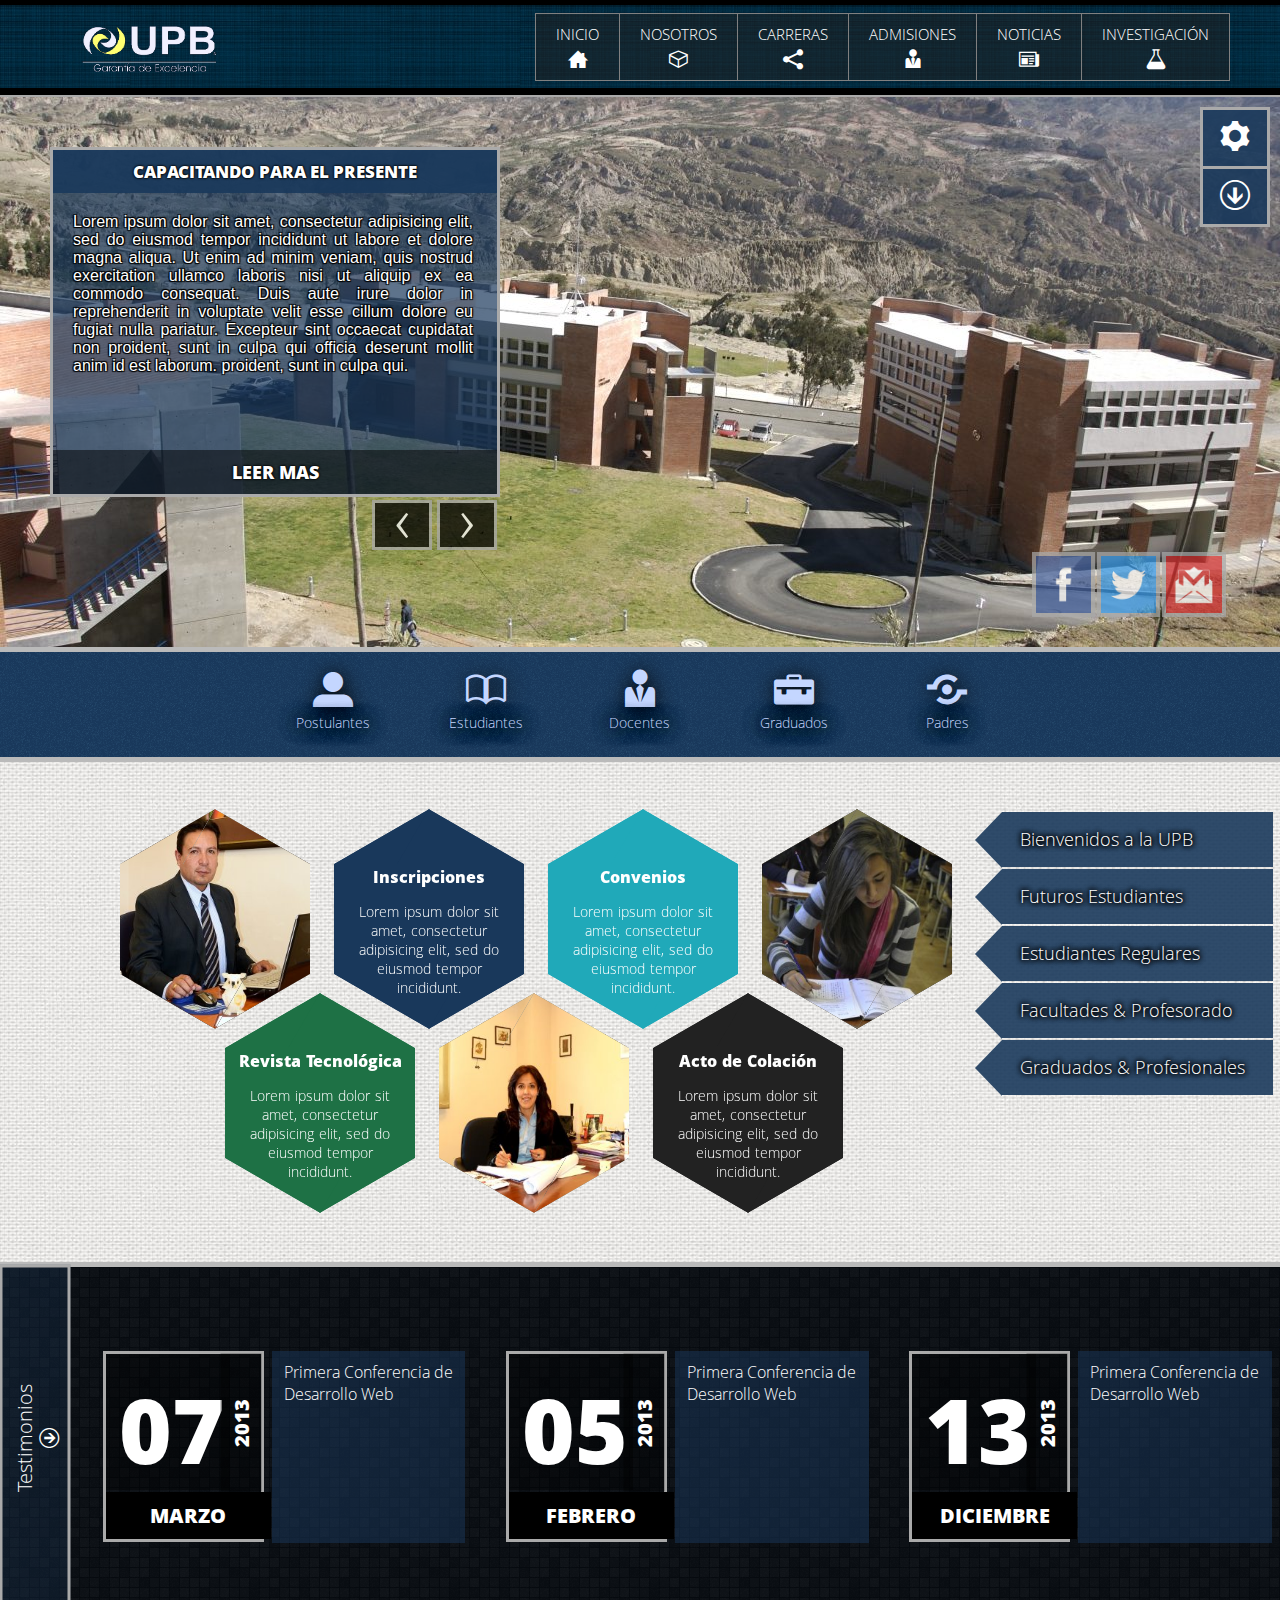
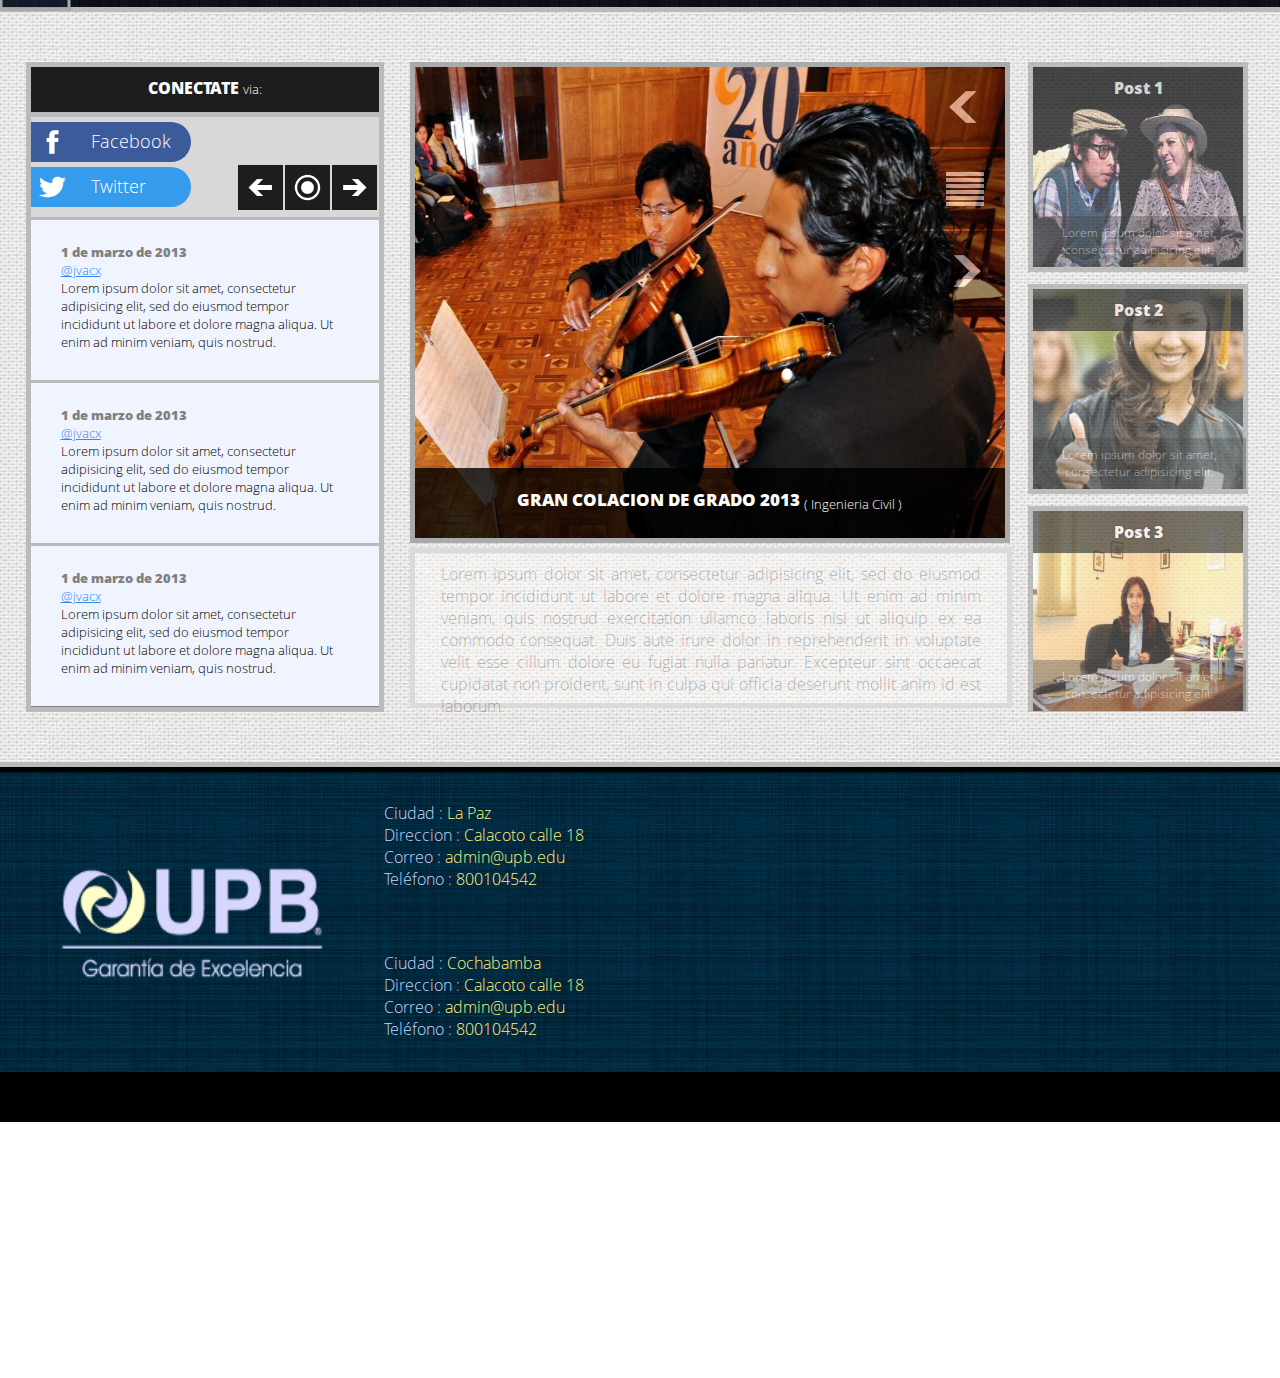
<file: index.html>
<!DOCTYPE html>
<html xmlns="http://www.w3.org/1999/html" lang="es">
<head>
    <meta charset="utf-8">
    <!-- <meta name="viewport" content="target-densitydpi=device-dpi, width=device-width, initial-scale=1.0, maximum-scale=1"> -->
    <meta name="description" content="UPB Web SITE">
    <meta name="author" content="Victor Aguilar">
    <meta name="keywords" content="Universidad, Bolivia, Educación, UPB">
    <title>UPB</title>
    <link rel="stylesheet" type="text/css" href="css/normalize.css">
    <link rel="stylesheet" type="text/css" href="css/fonts.css">
    <link rel="stylesheet" type="text/css" href="css/layout.css">
    <link rel="stylesheet" type="text/css" href="css/style.css">

    
</head>

<body>
    <header>
        <div id="menu">
            <div id="logo">
                <span>Universidad Privada de Bolivia</span>
            </div>
            <nav>
                <ul>
                    <li>
                        <span>Investigación</span>
                        <i class="icon-lab"></i>
                    </li>
                    <li>
                        <span>Noticias</span>
                        <i class="icon-newspaper"></i>
                    </li>
                    <li>
                        <span>Admisiones</span>
                        <i class="icon-user-3"></i>
                    </li>
                    <li>
                        <span>Carreras</span>
                        <i class="icon-share-2"></i>
                    </li>
                    <li>
                        <span>Nosotros</span>
                        <i class="icon-cube-2"></i>
                    </li>
                    <li>
                        <span>Inicio</span>
                        <i class="icon-home"></i><i></i>
                    </li>
                </ul>
            </nav>
        </div>
        <div id="faculty">
            <div class="main">
                <div class="section">
                    <span class="title">GENERAL</span>
                    <ul>
                        <li><i class="icon-bookmark"></i>Campus</li>
                        <li><i class="icon-calendar"></i>Calendario</li>
                        <li><i class="icon-calculate"></i>Carreras</li>
                        <li><i class="icon-screen"></i>Webinars</li>
                        <li><i class="icon-box"></i>WebCasts</li>

                    </ul>
                </div>
                <div class="section">
                    <span class="title">ESTUDIANTES</span>
                    <ul>
                        <li><i class="icon-drawer-2"></i>Biblioteca</li>
                        <li><i class="icon-loop"></i>Tour</li>
                        <li><i class="icon-droplet"></i>Sala de Armas</li>
                        <li><i class="icon-user"></i>Centros de Estudiantes</li>
                        <li><i class="icon-grid"></i>Matriculación</li>
                    </ul>
                </div>
                <div class="section">
                    <span class="title">FACULTADES</span>
                    <ul>
                        <li><i class="icon-key"></i>Autoservicio</li>
                        <li><i class="icon-share-3"></i>Etica y lineamientos</li>
                        <li><i class="icon-mail-2"></i>Correo UPB</li>
                        <li><i class="icon-address-book"></i>Directorio telefónico</li>
                        <li><i class="icon-wrench"></i>Soporte Técnico</li>
                    </ul>
                </div>
                <div class="section">
                    <span class="title">TECNOLOGIA</span>
                    <ul>
                        <li><i class="icon-monitor"></i>UPB Virtual</li>
                        <li><i class="icon-switch"></i>Intranet</li>
                        <li><i class="icon-mail"></i>Webmail</li>
                        <li><i class="icon-play"></i>Streaming</li>
                        <li><i class="icon-finder"></i>Tutoria Virtual</li>
                    </ul>
                </div>
            </div>
        </div>
        <div id="slider" class="carousel">
            <div class="slides">
                <div class="slide" id="slide1">
                    <div class="description">
                        <span>CAPACITANDO PARA EL PRESENTE</span>
                        <p>Lorem ipsum dolor sit amet, consectetur adipisicing elit, sed do eiusmod
                        tempor incididunt ut labore et dolore magna aliqua. Ut enim ad minim veniam,
                        quis nostrud exercitation ullamco laboris nisi ut aliquip ex ea commodo
                        consequat. Duis aute irure dolor in reprehenderit in voluptate velit esse
                        cillum dolore eu fugiat nulla pariatur. Excepteur sint occaecat cupidatat non
                        proident, sunt in culpa qui officia deserunt mollit anim id est laborum. proident, sunt in culpa qui.</p>
                        <a href="#">LEER MAS</a>
                    </div>
                    <img src="images/a1.jpg"/>
                </div>
                <div class="slide" id="slide2">
                    <div class="description">
                        <span>INICIO DE GESTIÓN</span>
                        <p>Lorem ipsum dolor sit amet, consectetur adipisicing elit, sed do eiusmod
                        tempor incididunt ut labore et dolore magna aliqua. Ut enim ad minim veniam,
                        quis nostrud exercitation ullamco laboris nisi ut aliquip ex ea commodo
                        consequat. Duis aute irure dolor in reprehenderit in voluptate velit esse
                        cillum dolore eu fugiat nulla pariatur. Excepteur sint occaecat cupidatat non
                        proident, sunt in culpa qui officia deserunt mollit anim id est laborum. proident, sunt in culpa qui.</p>
                        <a href="#">LEER MAS</a>
                    </div>
                    <img src="images/a2.jpg"/>
                </div>
                <div class="slide" id="slide3">
                    <div class="description">
                        <span>LICENCIATURA EN 4 AÑOS</span>
                        <p>Lorem ipsum dolor sit amet, consectetur adipisicing elit, sed do eiusmod
                        tempor incididunt ut labore et dolore magna aliqua. Ut enim ad minim veniam,
                        quis nostrud exercitation ullamco laboris nisi ut aliquip ex ea commodo
                        consequat. Duis aute irure dolor in reprehenderit in voluptate velit esse
                        cillum dolore eu fugiat nulla pariatur. Excepteur sint occaecat cupidatat non
                        proident, sunt in culpa qui officia deserunt mollit anim id est laborum. proident, sunt in culpa qui.</p>
                        <a href="#">LEER MAS</a>
                    </div>
                    <img src="images/a3.jpg"/>
                </div>
                <div class="slide" id="slide4">
                    <div class="description">
                        <span>ENSEÑANZA PERSONALIZADA</span>
                        <p>Lorem ipsum dolor sit amet, consectetur adipisicing elit, sed do eiusmod
                        tempor incididunt ut labore et dolore magna aliqua. Ut enim ad minim veniam,
                        quis nostrud exercitation ullamco laboris nisi ut aliquip ex ea commodo
                        consequat. Duis aute irure dolor in reprehenderit in voluptate velit esse
                        cillum dolore eu fugiat nulla pariatur. Excepteur sint occaecat cupidatat non
                        proident, sunt in culpa qui officia deserunt mollit anim id est laborum. proident, sunt in culpa qui.</p>
                        <a href="#">LEER MAS</a>
                    </div>
                    <img src="images/a4.jpg"/>
                </div>
                <div class="slide" id="slide5">
                    <div class="description">
                        <span>ENSEÑANZA PERSONALIZADA</span>
                        <p>Lorem ipsum dolor sit amet, consectetur adipisicing elit, sed do eiusmod
                        tempor incididunt ut labore et dolore magna aliqua. Ut enim ad minim veniam,
                        quis nostrud exercitation ullamco laboris nisi ut aliquip ex ea commodo
                        consequat. Duis aute irure dolor in reprehenderit in voluptate velit esse
                        cillum dolore eu fugiat nulla pariatur. Excepteur sint occaecat cupidatat non
                        proident, sunt in culpa qui officia deserunt mollit anim id est laborum. proident, sunt in culpa qui.</p>
                        <a href="#">LEER MAS</a>
                    </div>
                    <img src="images/a5.jpg"/>
                </div>
                <div class="slide" id="slide6">
                    <div class="description">
                        <span>INNOVADORES EN TECNOLOGÍA</span>
                        <p>Lorem ipsum dolor sit amet, consectetur adipisicing elit, sed do eiusmod
                        tempor incididunt ut labore et dolore magna aliqua. Ut enim ad minim veniam,
                        quis nostrud exercitation ullamco laboris nisi ut aliquip ex ea commodo
                        consequat. Duis aute irure dolor in reprehenderit in voluptate velit esse
                        cillum dolore eu fugiat nulla pariatur. Excepteur sint occaecat cupidatat non
                        proident, sunt in culpa qui officia deserunt mollit anim id est laborum. proident, sunt in culpa qui.</p>
                        <a href="#">LEER MAS</a>
                    </div>
                    <img src="images/a6.jpg"/>
                </div>
                <div class="slide" id="slide7">
                    <div class="description">
                        <span> LAA VANGUARDIA EN EDUCACIÓN</span>
                        <p>Lorem ipsum dolor sit amet, consectetur adipisicing elit, sed do eiusmod
                        tempor incididunt ut labore et dolore magna aliqua. Ut enim ad minim veniam,
                        quis nostrud exercitation ullamco laboris nisi ut aliquip ex ea commodo
                        consequat. Duis aute irure dolor in reprehenderit in voluptate velit esse
                        cillum dolore eu fugiat nulla pariatur. Excepteur sint occaecat cupidatat non
                        proident, sunt in culpa qui officia deserunt mollit anim id est laborum. proident, sunt in culpa qui.</p>
                        <a href="#">LEER MAS</a>
                    </div>
                    <img src="images/a7.jpg"/>
                </div>               
            </div>
            <span class="control left">‹</span>
            <span class="control right">›</span>
            <div id="panel_control">
                <i class="icon-cog"></i>
                <i class="icon-arrow-down-3" id="desp"></i>
            </div>
            <div id="zocial">
                <img src="images/face.png" />
                <img src="images/twitter.png" />
                <img src="images/gmail.png" />
            </div>
        </div>  
    </header>
    <section>
        <div id="staff">
            <div class="main">
                <div class="feed">
                    <i class="icon-user"></i>
                    <span class="title">Postulantes</span>
                    <p></p>
                </div>
                <div class="feed">
                    <i class="icon-book"></i>
                    <span class="title">Estudiantes</span>
                    <p></p>
                </div>
                <div class="feed">
                    <i class="icon-user-3"></i>
                    <span class="title">Docentes</span>
                    <p></p>
                </div>
                <div class="feed">
                    <i class="icon-briefcase-2"></i>
                    <span class="title">Graduados</span>
                    <p></p>
                </div>
                <div class="feed">
                    <i class="icon-share-3"></i>
                    <span class="title">Padres</span>
                    <p></p>
                </div>
            </div>
        </div>
        <div id="feedback">
            <div id="publications">
                <div id="grid">
                    <div class="hex" id="hex7">
                        <a href="#" style="" title="Hexagono" class="bg-1">
                            <div class="hex-1"></div>
                            <div class="hex-2"></div>
                        </a>
                    </div>
                     <div class="hex" id="hex5">
                        <a href="#" style="" title="Hexagono" class="bg-dark-blue">
                            <div class="hex-1"></div>
                            <div class="hex-2"></div>
                            <span>Inscripciones</span>
                            <p>Lorem ipsum dolor sit amet, consectetur adipisicing elit, sed do eiusmod
                            tempor incididunt.</p>
                        </a>
                    </div>
                     <div class="hex" id="hex3">
                        <a href="#" style="" title="Hexagono" class="bg-light-blue">
                            <div class="hex-1"></div>
                            <div class="hex-2"></div>
                            <span>Convenios</span>
                            <p>Lorem ipsum dolor sit amet, consectetur adipisicing elit, sed do eiusmod
                            tempor incididunt.</p>
                        </a>
                    </div>
                    <div class="hex" id="hex1">
                        <a href="#" style="" title="Hexagono" class="bg-2">
                            <div class="hex-1"></div>
                            <div class="hex-2"></div>
                        </a>
                    </div>
                    <div class="hex inf" id="hex6">
                        <a href="#" style="" title="Hexagono" class="bg-dark-green">
                            <div class="hex-1"></div>
                            <div class="hex-2"></div>
                            <span>Revista Tecnológica</span>
                            <p>Lorem ipsum dolor sit amet, consectetur adipisicing elit, sed do eiusmod
                            tempor incididunt.</p>
                        </a>
                    </div>
                    <div class="hex" id="hex4">
                        <a href="#" style="" title="Hexagono"  class="bg-3">
                            <div class="hex-1"></div>
                            <div class="hex-2"></div>
                        </a>
                    </div>
                    <div class="hex" id="hex2">
                        <a href="#" style="" title="Hexagono" class="bg-darken">
                            <div class="hex-1"></div>
                            <div class="hex-2"></div>
                            <span>Acto de Colación</span>
                            <p>Lorem ipsum dolor sit amet, consectetur adipisicing elit, sed do eiusmod
                            tempor incididunt.</p>
                        </a>
                    </div>
                </div>
            </div>
            <div id="navigation">
                <ul>
                    <li><span class="left_arrow"></span><i>Bienvenidos a la UPB</i></li>
                    <li><span class="left_arrow"></span><i>Futuros Estudiantes</i></li>
                    <li><span class="left_arrow"></span><i>Estudiantes Regulares</i></li>
                    <li><span class="left_arrow"></span><i>Facultades & Profesorado</i></li>
                    <li><span class="left_arrow"></span><i>Graduados & Profesionales</i></li>
                </ul>
            </div>
        </div>
        <div id="calendar">
            <span class="title" id="open_grad">Testimonios <i class="icon-arrow-down-3"></i></span>
            <div id="ei_menu" class="ei_menu">
                <ul>
                    <li>
                        <a href="#" class="pos1">
                            <span class="ei_preview"></span>
                            <span class="ei_image"></span>
                        </a>
                        <div class="ei_descr">
                            <h2>Gary</h2>
                            <h3>Arquitectura</h3>
                            <p>
                            Lorem ipsum dolor sit amet, consectetur adipisicing elit, sed do eiusmod
                            tempor incididunt ut labore et dolore magna aliqua. Ut enim ad minim veniam,
                            quis nostrud exercitation ullamco laboris nisi ut aliquip ex ea commodo
                            consequat. Duis aute irure dolor in reprehenderit in voluptate velit esse
                            cillum dolore eu fugiat nulla pariatur. Excepteur sint occaecat cupidatat non
                            proident, sunt in culpa qui officia deserunt mollit anim id est laborum.
                            </p>                              
                        </div>
                    </li>
                    <li>
                        <a href="#" class="pos2">
                            <span class="ei_preview"></span>
                            <span class="ei_image"></span>
                        </a>
                        <div class="ei_descr">
                            <h2>Ana</h2>
                            <h3>Administracion de Empresas</h3>
                           <p>
                            Lorem ipsum dolor sit amet, consectetur adipisicing elit, sed do eiusmod
                            tempor incididunt ut labore et dolore magna aliqua. Ut enim ad minim veniam,
                            quis nostrud exercitation ullamco laboris nisi ut aliquip ex ea commodo
                            consequat. Duis aute irure dolor in reprehenderit in voluptate velit esse
                            cillum dolore eu fugiat nulla pariatur. Excepteur sint occaecat cupidatat non
                            proident, sunt in culpa qui officia deserunt mollit anim id est laborum.
                            </p>                              
                        </div>

                    </li>
                    <li>
                        <a href="#" class="pos3">
                            <span class="ei_preview"></span>
                            <span class="ei_image"></span>
                        </a>
                        <div class="ei_descr">
                            <h2>Andres</h2>
                            <h3>Comunicación</h3>
                           <p>
                            Lorem ipsum dolor sit amet, consectetur adipisicing elit, sed do eiusmod
                            tempor incididunt ut labore et dolore magna aliqua. Ut enim ad minim veniam,
                            quis nostrud exercitation ullamco laboris nisi ut aliquip ex ea commodo
                            consequat. Duis aute irure dolor in reprehenderit in voluptate velit esse
                            cillum dolore eu fugiat nulla pariatur. Excepteur sint occaecat cupidatat non
                            proident, sunt in culpa qui officia deserunt mollit anim id est laborum.
                            </p>
                        </div>
                    </li>
                    <li>
                        <a href="#" class="pos4">
                            <span class="ei_preview"></span>
                            <span class="ei_image"></span>
                        </a>
                        <div class="ei_descr">
                            <h2>Rene y Maria</h2>
                            <h3>Ingenieria en Sistemas</h3>
                            <p>
                            Lorem ipsum dolor sit amet, consectetur adipisicing elit, sed do eiusmod
                            tempor incididunt ut labore et dolore magna aliqua. Ut enim ad minim veniam,
                            quis nostrud exercitation ullamco laboris nisi ut aliquip ex ea commodo
                            consequat. Duis aute irure dolor in reprehenderit in voluptate velit esse
                            cillum dolore eu fugiat nulla pariatur. Excepteur sint occaecat cupidatat non
                            proident, sunt in culpa qui officia deserunt mollit anim id est laborum.
                            </p>
                        </div>
                    </li>
                    <li>
                        <a href="#" class="pos5">
                            <span class="ei_preview"></span>
                            <span class="ei_image"></span>
                        </a>
                        <div class="ei_descr">
                            <h2>Marco Antonio</h2>
                            <h3>Economía</h3>
                            <p>
                            Lorem ipsum dolor sit amet, consectetur adipisicing elit, sed do eiusmod
                            tempor incididunt ut labore et dolore magna aliqua. Ut enim ad minim veniam,
                            quis nostrud exercitation ullamco laboris nisi ut aliquip ex ea commodo
                            consequat. Duis aute irure dolor in reprehenderit in voluptate velit esse
                            cillum dolore eu fugiat nulla pariatur. Excepteur sint occaecat cupidatat non
                            proident, sunt in culpa qui officia deserunt mollit anim id est laborum.
                            </p>
                        </div>
                    </li>
                    <li>
                        <a href="#" class="pos6">
                            <span class="ei_preview"></span>
                            <span class="ei_image"></span>
                        </a>
                        <div class="ei_descr">
                            <h2>Linda</h2>
                            <h3>Psicología</h3>
                            <p>
                            Lorem ipsum dolor sit amet, consectetur adipisicing elit, sed do eiusmod
                            tempor incididunt ut labore et dolore magna aliqua. Ut enim ad minim veniam,
                            quis nostrud exercitation ullamco laboris nisi ut aliquip ex ea commodo
                            consequat. Duis aute irure dolor in reprehenderit in voluptate velit esse
                            cillum dolore eu fugiat nulla pariatur. Excepteur sint occaecat cupidatat non
                            proident, sunt in culpa qui officia deserunt mollit anim id est laborum.
                            </p>
                        </div>
                    </li>
                </ul>
            </div>
            <div class="section">
                <div class="date">
                    <span class="day">13</span>
                    <span class="month">Diciembre</span>
                    <span class="year">2013</span>
                </div>
                <p>Primera Conferencia de Desarrollo Web</p>
            </div>
            <div class="section">
                <div class="date">
                    <span class="day">05</span>
                    <span class="month">Febrero</span>
                    <span class="year">2013</span>
                </div>
                <p>Primera Conferencia de Desarrollo Web</p>
            </div>
           <div class="section">
                <div class="date">
                    <span class="day">07</span>
                    <span class="month">Marzo</span>
                    <span class="year">2013</span>
                </div>
                <p>Primera Conferencia de Desarrollo Web</p>
            </div>
            <div id="genex">
                <a class="title">Generación X</a>
                <p>Lorem ipsum dolor sit amet, consectetur adipisicing elit, sed do eiusmod
                tempor incididunt ut labore et dolore magna aliqua. Ut enim ad minim veniam,
                quis nostrud exercitation ullamco laboris nisi ut aliquip ex ea commodo
                consequat. Duis aute irure dolor in reprehenderit in voluptate velit esse
                cillum dolore eu fugiat nulla pariatur. Excepteur sint occaecat cupidatat non
                proident, sunt in culpa qui officia deserunt mollit anim id est laborum.</p>
            </div>
        </div>
        <!-- <div class="line"></div> -->
        <div id="news">
            <div id="social_coments">
                <span class="desc">CONECTATE <small> via:</small></span>
                <div id="elect">
                    <div id="elect-face" class="opt bg-color-face">
                        <img src="images/face.png"/><span>Facebook</span>
                    </div>
                    <div id="elect-twitter" class="opt bg-color-twitter">
                        <img src="images/twitter.png"/><span>Twitter</span>
                    </div>
                    <div id="siguiente" class="btn-nav">
                        <img src="images/arrow.right.png"/><span>Siguiente</span>
                    </div>
                    <div id="todos" class="btn-nav">
                        <a href="https://twitter.com/UPBofi">
                        <img src="images/i3.png"/><span>Ver Todos</span></a>
                    </div>
                    <div id="anterior" class="btn-nav">
                        <img src="images/arrow.left.png"/><span>Anterior</span>
                    </div>
                </div>
                <div id="coments" class="carousel">
                    <div class="slides" id='coment_slides'>
                        <div class="coment">
                            <p>
                                <span class="date">1 de marzo de 2013</span>
                                <a href="#" class="autor">@jvacx</a>
                                Lorem ipsum dolor sit amet, consectetur adipisicing elit, sed do eiusmod
                                tempor incididunt ut labore et dolore magna aliqua. Ut enim ad minim veniam,
                                quis nostrud.
                            </p>
                        </div>
                         <div class="coment">
                             <p>
                                <span class="date">1 de marzo de 2013</span>
                                <a href="#" class="autor">@jvacx</a>
                                Lorem ipsum dolor sit amet, consectetur adipisicing elit, sed do eiusmod
                                tempor incididunt ut labore et dolore magna aliqua. Ut enim ad minim veniam,
                                quis nostrud.
                            </p>
                        </div>
                         <div class="coment">
                           <p>
                                <span class="date">1 de marzo de 2013</span>
                                <a href="#" class="autor">@jvacx</a>
                                Lorem ipsum dolor sit amet, consectetur adipisicing elit, sed do eiusmod
                                tempor incididunt ut labore et dolore magna aliqua. Ut enim ad minim veniam,
                                quis nostrud.
                            </p>
                        </div>
                    </div>
                </div>               
            </div>
            <div id="posts">
                <article id="panel">
                    <div id="figure">
                        <img src="images/bow.jpg" />
                        <span class="arrow_izq"></span>
                        <span class="expand"></span>
                        <span class="arrow_der"></span>
                        <span class="title">GRAN COLACION DE GRADO 2013 <sub> ( Ingenieria Civil )</sub></span>
                    </div>
                    <p>Lorem ipsum dolor sit amet, consectetur adipisicing elit, sed do eiusmod
                    tempor incididunt ut labore et dolore magna aliqua. Ut enim ad minim veniam,
                    quis nostrud exercitation ullamco laboris nisi ut aliquip ex ea commodo
                    consequat. Duis aute irure dolor in reprehenderit in voluptate velit esse
                    cillum dolore eu fugiat nulla pariatur. Excepteur sint occaecat cupidatat non
                    proident, sunt in culpa qui officia deserunt mollit anim id est laborum.
                    </p>
                </article>
                <div id="list">
                    <article class="post">
                        <img src="images/g1.jpg" />
                        <span class="title">Post 1</span>
                        <p>Lorem ipsum dolor sit amet, consectetur adipisicing elit.</p>
                    </article>
                    <article class="post">
                        <img src="images/g2.jpg" />
                        <span class="title">Post 2</span>
                        <p>Lorem ipsum dolor sit amet, consectetur adipisicing elit.</p>
                    </article>
                    <article class="post">
                        <img src="images/g3.jpg" />
                        <span class="title">Post 3</span>
                        <p>Lorem ipsum dolor sit amet, consectetur adipisicing elit.</p>
                    </article>
                </div>
            </div>
        </div>
    </section>
    <footer>
        <div id="zocial">
            <div id="logo"></div>
            <div id="dirs">
                <ul>
                    <li>Ciudad : <span>La Paz</span> </li>
                    <li>Direccion : <span>Calacoto calle 18</span></li>
                    <li>Correo : <span>admin@upb.edu</span></li>
                    <li>Teléfono : <span>800104542</span></li>
                </ul>
                <ul>
                    <li>Ciudad : <span>Cochabamba</span> </li>
                    <li>Direccion : <span>Calacoto calle 18</span></li>
                    <li>Correo : <span>admin@upb.edu</span></li>
                    <li>Teléfono : <span>800104542</span></li>
                </ul>
            </div>
            <div id="social"></div>
        </div>
        <div id="credits"></div>
    </footer>
    
<script  src="js/jquery.js"></script>
<script type="text/javascript" src="js/mustache.js"></script>
<script type="text/javascript" src="js/easing.js"></script>
<script type="text/javascript" src="js/carousel.js"></script>
<script type="text/javascript" src="js/fronty.js"></script>
       
</body>
</html>
</file>
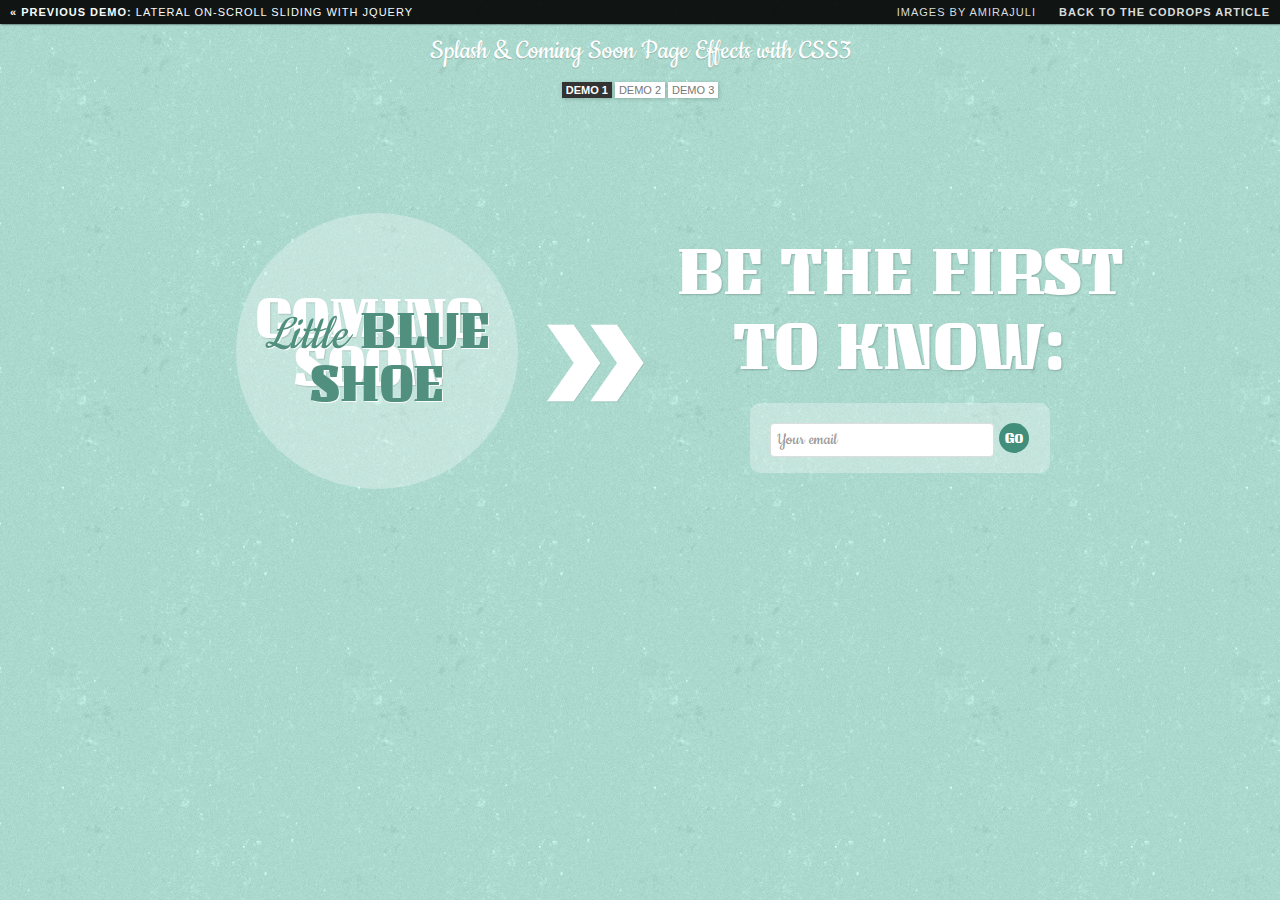
<file: rec/SplashComingSoonPageEffects/index.html>
<!DOCTYPE html>
<html lang="en">
    <head>
        <title>Splash and Coming Soon Page Effects with CSS3</title>
        <meta charset="UTF-8" />
        <meta http-equiv="X-UA-Compatible" content="IE=edge,chrome=1"> 
        <meta name="viewport" content="width=device-width, initial-scale=1.0"> 
        <meta name="description" content="Splash and Coming Soon Page Effects with CSS3" />
        <meta name="keywords" content="coming soon, splash page, css3, animation, effect, web design" />
        <meta name="author" content="Codrops" />
        <link rel="shortcut icon" href="../favicon.ico"> 
        <link rel="stylesheet" type="text/css" href="css/demo.css" />
        <link rel="stylesheet" type="text/css" href="css/style1.css" />
        <link href='http://fonts.googleapis.com/css?family=Unlock|Cookie' rel='stylesheet' type='text/css' />
		<!--[if lt IE 10]>
				<link rel="stylesheet" type="text/css" href="css/style1IE.css" />
		<![endif]-->
    </head>
    <body>
        <div class="container">
            <div class="header">
                <a href="http://tympanus.net/Tutorials/LateralOnScrollSliding/">
                    <strong>&laquo; Previous Demo: </strong>Lateral On-Scroll Sliding with jQuery
                </a>
                <span class="right">
                    <a href="http://amirajuli.deviantart.com/art/fashion-shoes-png-icons-2-37832624" target="_blank">Images by amirajuli</a>
                    <a href="http://tympanus.net/codrops/2011/12/07/splash-and-coming-soon-page-effects-with-css3/">
                        <strong>Back to the Codrops Article</strong>
                    </a>
                </span>
                <div class="clr"></div>
            </div>
            <h1 class="main">Splash &amp; Coming Soon Page Effects with CSS3</h1>
			<p class="demos">
				<a class="current-demo" href="index.html">Demo 1</a>
				<a href="index2.html">Demo 2</a>
				<a href="index3.html">Demo 3</a>
			</p>
			<div class="sp-container">
				<div class="sp-content">
					<div class="sp-row">
						<span><img src="images/example1/1.png" /></span>
						<span><img src="images/example1/2.png" /></span>
						<span><img src="images/example1/3.png" /></span>
						<span><img src="images/example1/4.png" /></span>
						<span><img src="images/example1/5.png" /></span>
					</div>
					<div class="sp-row sp-side-row">
						<span><img src="images/example1/11.png" /></span>
						<span><img src="images/example1/12.png" /></span>
					</div>
					<div class="sp-row sp-content-row">
						<h1>Coming Soon</h1>
						<h2>Desinger Shoes that you dream of for incredible prices</h2>
						<h1 class="sp-title"><em>Little</em> Blue Shoe</h1>
					</div>
					<div class="sp-row sp-side-row">
						<span><img src="images/example1/13.png" /></span>
						<span><img src="images/example1/14.png" /></span>
					</div>
					<div class="sp-row">
						<span><img src="images/example1/6.png" /></span>
						<span><img src="images/example1/7.png" /></span>
						<span><img src="images/example1/8.png" /></span>
						<span><img src="images/example1/9.png" /></span>
						<span><img src="images/example1/10.png" /></span>
					</div>
					<div class="sp-arrow"></div>
				</div>
				<div class="sp-side">
					<h2>Be the first to know:</h2>
					<div class="sp-input">
						<input type="text" value="Your email"/>
						<a href="index.html">Go</a>
					</div>
				</div>
			</div>
        </div>
    </body>
</html>
</file>
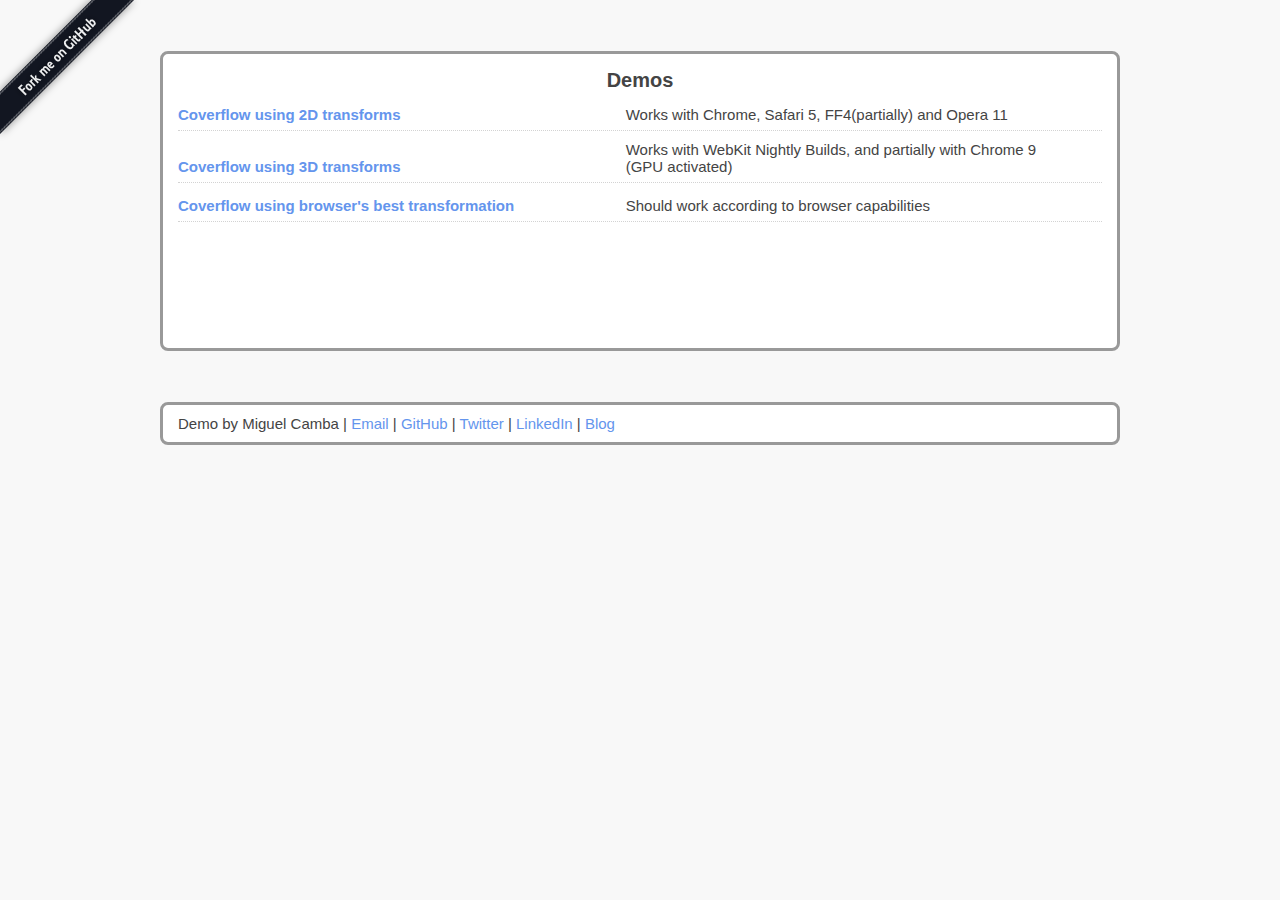
<file: rec/web_experiments-master/index.html>
<!DOCTYPE html>
<html lang="en">
<head>
  <meta charset=utf-8 />
  <title>All demos</title>
  <link href="common.css" rel="stylesheet">
  <script src="js/jquery-1.5b1.js"></script>
  <style>
    .row{margin: 5px 0; padding: 5px 0; border-bottom: 1px dotted #d3d3d3;}
  </style>
</head>
<body>
<a href="http://github.com/cibernox/web_experiments"><img style="position: absolute; top: 0; left: 0; border: 0;" src="images/forkme_left_darkblue.png" alt="Fork me on GitHub"></a>
  <div id="main" class="rounded-border wrapper">
    <div class="demos">
      <h4 class="title center-text">Demos</h4>
      <div class="row">
        <div class="half-inline"><h4><a href="coverflow_using_css3_transforms/2dtransforms.html">Coverflow using 2D transforms</a></h4></div>
        <div class="half-inline">Works with Chrome, Safari 5, FF4(partially) and Opera 11</div>
      </div>
      <div class="row">
        <div class="half-inline"><h4><a href="coverflow_using_css3_transforms/3dtransforms.html">Coverflow using 3D transforms</a></h4></div>
        <div class="half-inline">Works with WebKit Nightly Builds, and partially with Chrome 9 (GPU activated)</div>
      </div>
      <div class="row">
        <div class="half-inline"><h4><a href="coverflow_using_css3_transforms/3dtransforms.html">Coverflow using browser's best transformation</a></h4></div>
        <div class="half-inline">Should work according to browser capabilities</div>
      </div>
    </div>
  </div>
  <div id="credits" class="rounded-border wrapper">
    Demo by Miguel Camba | <a href="mailto:miguel.camba@gmail.com">Email</a>
    | <a href="http://github.com/cibernox">GitHub</a>
    | <a href="http://twitter.com/MiguelCamba">Twitter</a> | <a href="http://es.linkedin.com/in/miguelcamba">LinkedIn</a>
    | <a href="http://masquerailes.wordpress.com/">Blog</a>
  </div>
</body>
</html>
</file>
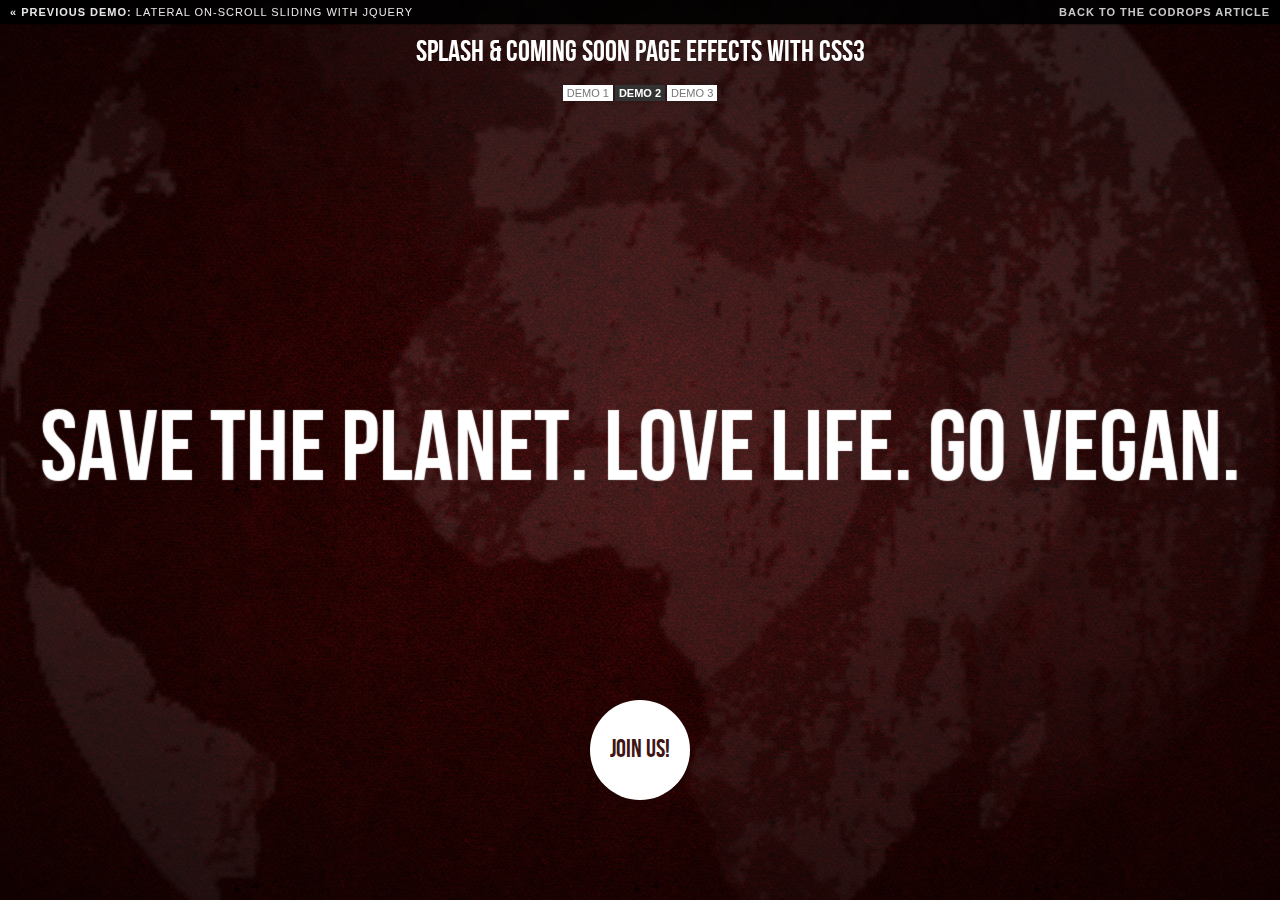
<file: rec/SplashComingSoonPageEffects/index2.html>
<!DOCTYPE html>
<html lang="en">
    <head>
        <title>Splash and Coming Soon Page Effects with CSS3</title>
        <meta charset="UTF-8" />
        <meta http-equiv="X-UA-Compatible" content="IE=edge,chrome=1"> 
        <meta name="viewport" content="width=device-width, initial-scale=1.0"> 
        <meta name="description" content="Splash and Coming Soon Page Effects with CSS3" />
        <meta name="keywords" content="coming soon, splash page, css3, animation, effect, web design" />
        <meta name="author" content="Codrops" />
        <link rel="shortcut icon" href="../favicon.ico"> 
        <link rel="stylesheet" type="text/css" href="css/demo.css" />
        <link rel="stylesheet" type="text/css" href="css/style2.css" />
		<!--[if lt IE 10]>
				<link rel="stylesheet" type="text/css" href="css/style2IE.css" />
		<![endif]-->
    </head>
    <body>
        <div class="container">
            <div class="header">
                <a href="http://tympanus.net/Tutorials/LateralOnScrollSliding/">
                    <strong>&laquo; Previous Demo: </strong>Lateral On-Scroll Sliding with jQuery
                </a>
                <span class="right">
                    <a href="http://tympanus.net/codrops/2011/12/07/splash-and-coming-soon-page-effects-with-css3/">
                        <strong>Back to the Codrops Article</strong>
                    </a>
                </span>
                <div class="clr"></div>
            </div>
            <h1 class="main">Splash &amp; Coming Soon Page Effects with CSS3</h1>
			<p class="demos">
				<a href="index.html">Demo 1</a>
				<a class="current-demo" href="index2.html">Demo 2</a>
				<a href="index3.html">Demo 3</a>
			</p>
			<div class="sp-container">
				<div class="sp-content">
					<div class="sp-globe"></div>
					<h2 class="frame-1">It's destroying the planet</h2>
					<h2 class="frame-2">It's mass, mechanized murder</h2>
					<h2 class="frame-3">You can stop it</h2>
					<h2 class="frame-4">Now!</h2>
					<h2 class="frame-5"><span>Save the planet.</span> <span>Love life.</span> <span>Go vegan.</span></h2>
					<a class="sp-circle-link" href="index2.html">Join us!</a>
				</div>
			</div>
        </div>
    </body>
</html>
</file>
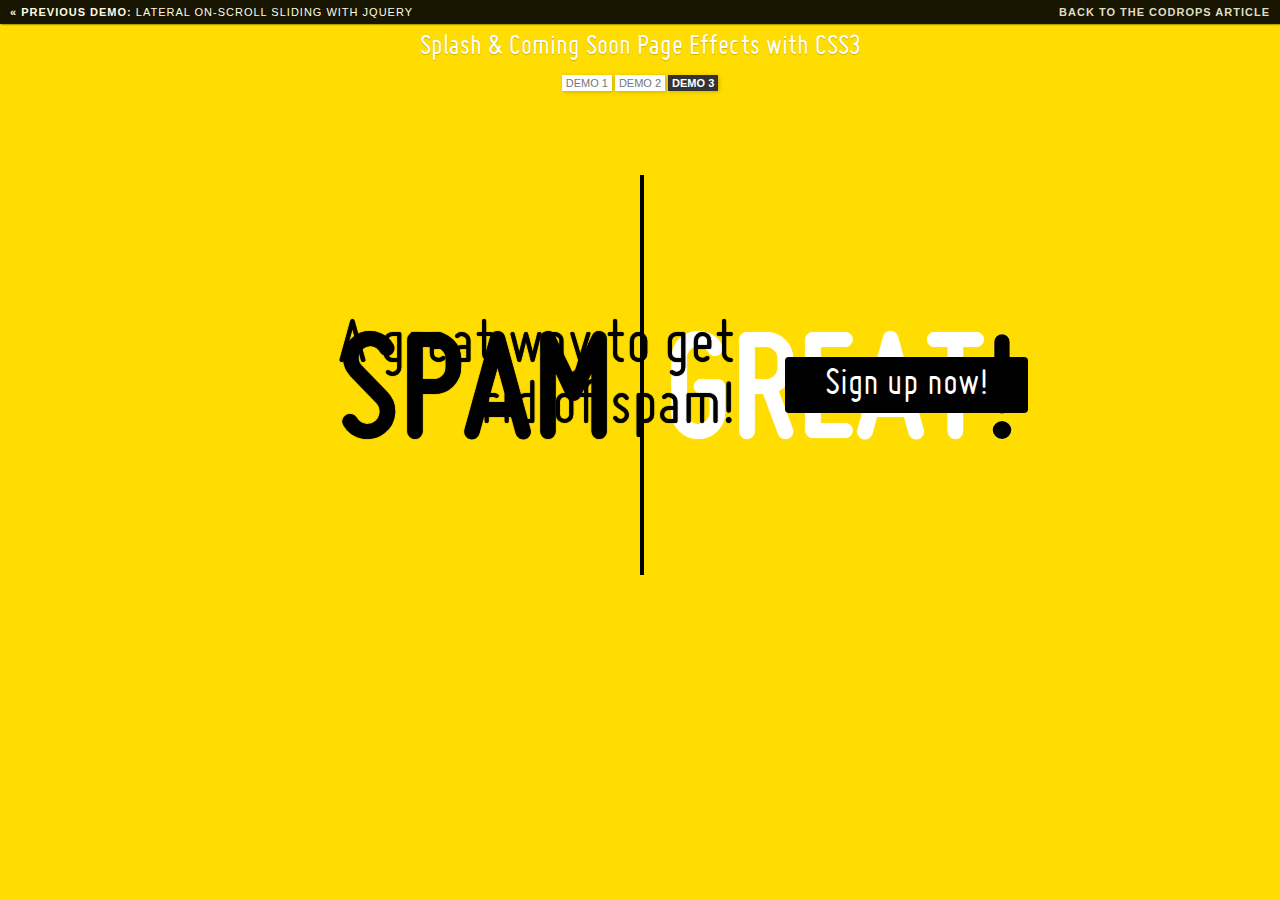
<file: rec/SplashComingSoonPageEffects/index3.html>
<!DOCTYPE html>
<html lang="en">
    <head>
        <title>Splash and Coming Soon Page Effects with CSS3</title>
        <meta charset="UTF-8" />
        <meta http-equiv="X-UA-Compatible" content="IE=edge,chrome=1"> 
        <meta name="viewport" content="width=device-width, initial-scale=1.0"> 
        <meta name="description" content="Splash and Coming Soon Page Effects with CSS3" />
        <meta name="keywords" content="coming soon, splash page, css3, animation, effect, web design" />
        <meta name="author" content="Codrops" />
        <link rel="shortcut icon" href="../favicon.ico"> 
        <link rel="stylesheet" type="text/css" href="css/demo.css" />
        <link rel="stylesheet" type="text/css" href="css/style3.css" />
		<!--[if lt IE 10]>
				<link rel="stylesheet" type="text/css" href="css/style3IE.css" />
		<![endif]-->
    </head>
    <body>
        <div class="container">
            <div class="header">
                <a href="http://tympanus.net/Tutorials/LateralOnScrollSliding/">
                    <strong>&laquo; Previous Demo: </strong>Lateral On-Scroll Sliding with jQuery
                </a>
                <span class="right">
                    <a href="http://tympanus.net/codrops/2011/12/07/splash-and-coming-soon-page-effects-with-css3/">
                        <strong>Back to the Codrops Article</strong>
                    </a>
                </span>
                <div class="clr"></div>
            </div>
            <h1 class="main">Splash &amp; Coming Soon Page Effects with CSS3</h1>
			<p class="demos">
				<a href="index.html">Demo 1</a>
				<a href="index2.html">Demo 2</a>
				<a class="current-demo" href="index3.html">Demo 3</a>
			</p>
			<div class="sp-container">
				<div class="sp-content">
					<div class="sp-wrap sp-left">
						<h2>
							<span class="sp-top">What if you wouldn't get</span> 
							<span class="sp-mid">spam</span> 
							<span class="sp-bottom">anymore?</span>
						</h2>
					</div>
					<div class="sp-wrap sp-right">
						<h2>
							<span class="sp-top">Wouldn't that be absolutely</span> 
							<span class="sp-mid">great<i>!</i><i>?</i></span> 
							<span class="sp-bottom">Yeah, it would!</span> 
						</h2>
					</div>
				</div>
				<div class="sp-full">
					<h2>A great way to get rid of spam!</h2>
					<a href="index3.html">Sign up now!</a>
				</div>
			</div>
        </div>
    </body>
</html>
</file>
<file: css/fonts.css>
@font-face {
  font-family: 'Rock Salt';
  font-style: normal;
  font-weight: 400;
  src: local('Rock Salt'), local('RockSalt'), url(../fonts/rock.woff) format('woff');
}
@font-face {
  font-family: 'iconFont';
  src: url('../fonts/iconFont.eot');
  src: url('../fonts/iconFont.eot?#iefix') format('embedded-opentype'), url('../fonts/iconFont.svg#iconFont') format('svg'), url('../fonts/iconFont.woff') format('woff'), url('../fonts/iconFont.ttf') format('truetype');
  font-weight: normal;
  font-style: normal;
}

@font-face {
  font-family: "Open Sans";
  font-style: normal;
  font-weight: 700;
  src: local("Open Sans Bold"), local("OpenSans-Bold"), url(../fonts/OpenSans-Bold.woff) format('woff');
}
@font-face {
  font-family: "Open Sans";
  font-style: normal;
  font-weight: 300;
  src: local("Open Sans Light"), local("OpenSans-Light"), url(../fonts/OpenSans-Light.woff) format('woff');
}
@font-face {
  font-family: "Open Sans";
  font-style: normal;
  font-weight: 800;
  src: local("Open Sans Extrabold"), local("OpenSans-Extrabold"), url(../fonts/OpenSans-Extrabold.woff) format('woff');
}
@font-face {
  font-family: "Open Sans";
  font-style: normal;
  font-weight: 400;
  src: local("Open Sans"), local("OpenSans"), url(../fonts/OpenSans.woff) format('woff');
}


/* Use the following CSS code if you want to have a class per icon */
[class^="icon-"]:before,
[class*="icon-"]:before {
  font-family: 'iconFont';
  font-style: normal;  
  font-weight: 300;
  display: block;
  text-align: center;
  /*-webkit-font-smoothing: antialiased;*/
}

.icon-home:before {
  content: "\e000";
}
.icon-newspaper:before {
  content: "\e001";
}
.icon-pencil:before {
  content: "\e002";
}
.icon-droplet:before {
  content: "\e003";
}
.icon-pictures:before {
  content: "\e004";
}
.icon-camera:before {
  content: "\e005";
}
.icon-music:before {
  content: "\e006";
}
.icon-film:before {
  content: "\e007";
}
.icon-camera-2:before {
  content: "\e008";
}
.icon-spades:before {
  content: "\e009";
}
.icon-clubs:before {
  content: "\e00a";
}
.icon-diamonds:before {
  content: "\e00b";
}
.icon-broadcast:before {
  content: "\e00c";
}
.icon-mic:before {
  content: "\e00d";
}
.icon-book:before {
  content: "\e00e";
}
.icon-file:before {
  content: "\e00f";
}
.icon-new:before {
  content: "\e010";
}
.icon-copy:before {
  content: "\e011";
}
.icon-folder:before {
  content: "\e012";
}
.icon-folder-2:before {
  content: "\e013";
}
.icon-tag:before {
  content: "\e014";
}
.icon-cart:before {
  content: "\e015";
}
.icon-basket:before {
  content: "\e016";
}
.icon-calculate:before {
  content: "\e017";
}
.icon-support:before {
  content: "\e018";
}
.icon-phone:before {
  content: "\e019";
}
.icon-mail:before {
  content: "\e01a";
}
.icon-location:before {
  content: "\e01b";
}
.icon-compass:before {
  content: "\e01c";
}
.icon-history:before {
  content: "\e01d";
}
.icon-clock:before {
  content: "\e01e";
}
.icon-bell:before {
  content: "\e01f";
}
.icon-calendar:before {
  content: "\e020";
}
.icon-printer:before {
  content: "\e021";
}
.icon-mouse:before {
  content: "\e022";
}
.icon-screen:before {
  content: "\e023";
}
.icon-laptop:before {
  content: "\e024";
}
.icon-mobile:before {
  content: "\e025";
}
.icon-cabinet:before {
  content: "\e026";
}
.icon-drawer:before {
  content: "\e027";
}
.icon-drawer-2:before {
  content: "\e028";
}
.icon-box:before {
  content: "\e029";
}
.icon-box-add:before {
  content: "\e02a";
}
.icon-box-remove:before {
  content: "\e02b";
}
.icon-download:before {
  content: "\e02c";
}
.icon-upload:before {
  content: "\e02d";
}
.icon-database:before {
  content: "\e02e";
}
.icon-flip:before {
  content: "\e02f";
}
.icon-flip-2:before {
  content: "\e030";
}
.icon-undo:before {
  content: "\e031";
}
.icon-redo:before {
  content: "\e032";
}
.icon-forward:before {
  content: "\e033";
}
.icon-reply:before {
  content: "\e034";
}
.icon-reply-2:before {
  content: "\e035";
}
.icon-comments:before {
  content: "\e036";
}
.icon-comments-2:before {
  content: "\e037";
}
.icon-comments-3:before {
  content: "\e038";
}
.icon-comments-4:before {
  content: "\e039";
}
.icon-comments-5:before {
  content: "\e03a";
}
.icon-user:before {
  content: "\e03b";
}
.icon-user-2:before {
  content: "\e03c";
}
.icon-user-3:before {
  content: "\e03d";
}
.icon-busy:before {
  content: "\e03e";
}
.icon-loading:before {
  content: "\e03f";
}
.icon-loading-2:before {
  content: "\e040";
}
.icon-search:before {
  content: "\e041";
}
.icon-zoom-in:before {
  content: "\e042";
}
.icon-zoom-out:before {
  content: "\e043";
}
.icon-key:before {
  content: "\e044";
}
.icon-key-2:before {
  content: "\e045";
}
.icon-locked:before {
  content: "\e046";
}
.icon-unlocked:before {
  content: "\e047";
}
.icon-wrench:before {
  content: "\e048";
}
.icon-equalizer:before {
  content: "\e049";
}
.icon-cog:before {
  content: "\e04a";
}
.icon-pie:before {
  content: "\e04b";
}
.icon-bars:before {
  content: "\e04c";
}
.icon-stats-up:before {
  content: "\e04d";
}
.icon-gift:before {
  content: "\e04e";
}
.icon-trophy:before {
  content: "\e04f";
}
.icon-diamond:before {
  content: "\e050";
}
.icon-coffee:before {
  content: "\e051";
}
.icon-rocket:before {
  content: "\e052";
}
.icon-meter-slow:before {
  content: "\e053";
}
.icon-meter-medium:before {
  content: "\e054";
}
.icon-meter-fast:before {
  content: "\e055";
}
.icon-dashboard:before {
  content: "\e056";
}
.icon-fire:before {
  content: "\e057";
}
.icon-lab:before {
  content: "\e058";
}
.icon-remove:before {
  content: "\e059";
}
.icon-briefcase:before {
  content: "\e05a";
}
.icon-briefcase-2:before {
  content: "\e05b";
}
.icon-cars:before {
  content: "\e05c";
}
.icon-bus:before {
  content: "\e05d";
}
.icon-cube:before {
  content: "\e05e";
}
.icon-cube-2:before {
  content: "\e05f";
}
.icon-puzzle:before {
  content: "\e060";
}
.icon-glasses:before {
  content: "\e061";
}
.icon-glasses-2:before {
  content: "\e062";
}
.icon-accessibility:before {
  content: "\e063";
}
.icon-accessibility-2:before {
  content: "\e064";
}
.icon-target:before {
  content: "\e065";
}
.icon-target-2:before {
  content: "\e066";
}
.icon-lightning:before {
  content: "\e067";
}
.icon-power:before {
  content: "\e068";
}
.icon-power-2:before {
  content: "\e069";
}
.icon-clipboard:before {
  content: "\e06a";
}
.icon-clipboard-2:before {
  content: "\e06b";
}
.icon-playlist:before {
  content: "\e06c";
}
.icon-grid-view:before {
  content: "\e06d";
}
.icon-tree-view:before {
  content: "\e06e";
}
.icon-cloud:before {
  content: "\e06f";
}
.icon-cloud-2:before {
  content: "\e070";
}
.icon-download-2:before {
  content: "\e071";
}
.icon-upload-2:before {
  content: "\e072";
}
.icon-upload-3:before {
  content: "\e073";
}
.icon-link:before {
  content: "\e074";
}
.icon-link-2:before {
  content: "\e075";
}
.icon-flag:before {
  content: "\e076";
}
.icon-flag-2:before {
  content: "\e077";
}
.icon-attachment:before {
  content: "\e078";
}
.icon-eye:before {
  content: "\e079";
}
.icon-bookmark:before {
  content: "\e07a";
}
.icon-bookmark-2:before {
  content: "\e07b";
}
.icon-star:before {
  content: "\e07c";
}
.icon-star-2:before {
  content: "\e07d";
}
.icon-star-3:before {
  content: "\e07e";
}
.icon-heart:before {
  content: "\e07f";
}
.icon-heart-2:before {
  content: "\e080";
}
.icon-thumbs-up:before {
  content: "\e081";
}
.icon-thumbs-down:before {
  content: "\e082";
}
.icon-plus:before {
  content: "\e083";
}
.icon-minus:before {
  content: "\e084";
}
.icon-help:before {
  content: "\e085";
}
.icon-help-2:before {
  content: "\e086";
}
.icon-blocked:before {
  content: "\e087";
}
.icon-cancel:before {
  content: "\e088";
}
.icon-cancel-2:before {
  content: "\e089";
}
.icon-checkmark:before {
  content: "\e08a";
}
.icon-minus-2:before {
  content: "\e08b";
}
.icon-plus-2:before {
  content: "\e08c";
}
.icon-enter:before {
  content: "\e08d";
}
.icon-exit:before {
  content: "\e08e";
}
.icon-loop:before {
  content: "\e08f";
}
.icon-arrow-up-left:before {
  content: "\e090";
}
.icon-arrow-up:before {
  content: "\e091";
}
.icon-arrow-up-right:before {
  content: "\e092";
}
.icon-arrow-right:before {
  content: "\e093";
}
.icon-arrow-down-right:before {
  content: "\e094";
}
.icon-arrow-down:before {
  content: "\e095";
}
.icon-arrow-down-left:before {
  content: "\e096";
}
.icon-arrow-left:before {
  content: "\e097";
}
.icon-arrow-up-2:before {
  content: "\e098";
}
.icon-arrow-right-2:before {
  content: "\e099";
}
.icon-arrow-down-2:before {
  content: "\e09a";
}
.icon-arrow-left-2:before {
  content: "\e09b";
}
.icon-arrow-up-3:before {
  content: "\e09c";
}
.icon-arrow-right-3:before {
  content: "\e09d";
}
.icon-arrow-down-3:before {
  content: "\e09e";
}
.icon-arrow-left-3:before {
  content: "\e09f";
}
.icon-menu:before {
  content: "\e0a0";
}
.icon-enter-2:before {
  content: "\e0a1";
}
.icon-backspace:before {
  content: "\e0a2";
}
.icon-backspace-2:before {
  content: "\e0a3";
}
.icon-tab:before {
  content: "\e0a4";
}
.icon-tab-2:before {
  content: "\e0a5";
}
.icon-checkbox:before {
  content: "\e0a6";
}
.icon-checkbox-unchecked:before {
  content: "\e0a7";
}
.icon-checkbox-partial:before {
  content: "\e0a8";
}
.icon-radio-checked:before {
  content: "\e0a9";
}
.icon-radio-unchecked:before {
  content: "\e0aa";
}
.icon-font:before {
  content: "\e0ab";
}
.icon-paragraph-left:before {
  content: "\e0ac";
}
.icon-paragraph-center:before {
  content: "\e0ad";
}
.icon-paragraph-right:before {
  content: "\e0ae";
}
.icon-paragraph-justify:before {
  content: "\e0af";
}
.icon-left-to-right:before {
  content: "\e0b0";
}
.icon-right-to-left:before {
  content: "\e0b1";
}
.icon-share:before {
  content: "\e0b2";
}
.icon-new-tab:before {
  content: "\e0b3";
}
.icon-new-tab-2:before {
  content: "\e0b4";
}
.icon-embed:before {
  content: "\e0b5";
}
.icon-code:before {
  content: "\e0b6";
}
.icon-bluetooth:before {
  content: "\e0b7";
}
.icon-share-2:before {
  content: "\e0b8";
}
.icon-share-3:before {
  content: "\e0b9";
}
.icon-mail-2:before {
  content: "\e0ba";
}
.icon-google:before {
  content: "\e0bb";
}
.icon-google-plus:before {
  content: "\e0bc";
}
.icon-google-drive:before {
  content: "\e0bd";
}
.icon-facebook:before {
  content: "\e0be";
}
.icon-instagram:before {
  content: "\e0bf";
}
.icon-twitter:before {
  content: "\e0c0";
}
.icon-feed:before {
  content: "\e0c1";
}
.icon-youtube:before {
  content: "\e0c2";
}
.icon-vimeo:before {
  content: "\e0c3";
}
.icon-flickr:before {
  content: "\e0c4";
}
.icon-picassa:before {
  content: "\e0c5";
}
.icon-dribbble:before {
  content: "\e0c6";
}
.icon-deviantart:before {
  content: "\e0c7";
}
.icon-github:before {
  content: "\e0c8";
}
.icon-github-2:before {
  content: "\e0c9";
}
.icon-github-3:before {
  content: "\e0ca";
}
.icon-github-4:before {
  content: "\e0cb";
}
.icon-github-5:before {
  content: "\e0cc";
}
.icon-git:before {
  content: "\e0cd";
}
.icon-github-6:before {
  content: "\e0ce";
}
.icon-wordpress:before {
  content: "\e0cf";
}
.icon-joomla:before {
  content: "\e0d0";
}
.icon-blogger:before {
  content: "\e0d1";
}
.icon-tumblr:before {
  content: "\e0d2";
}
.icon-yahoo:before {
  content: "\e0d3";
}
.icon-amazon:before {
  content: "\e0d4";
}
.icon-tux:before {
  content: "\e0d5";
}
.icon-apple:before {
  content: "\e0d6";
}
.icon-finder:before {
  content: "\e0d7";
}
.icon-android:before {
  content: "\e0d8";
}
.icon-windows:before {
  content: "\e0d9";
}
.icon-soundcloud:before {
  content: "\e0da";
}
.icon-skype:before {
  content: "\e0db";
}
.icon-reddit:before {
  content: "\e0dc";
}
.icon-linkedin:before {
  content: "\e0dd";
}
.icon-lastfm:before {
  content: "\e0de";
}
.icon-delicious:before {
  content: "\e0df";
}
.icon-stumbleupon:before {
  content: "\e0e0";
}
.icon-pinterest:before {
  content: "\e0e1";
}
.icon-xing:before {
  content: "\e0e2";
}
.icon-flattr:before {
  content: "\e0e3";
}
.icon-foursquare:before {
  content: "\e0e4";
}
.icon-paypal:before {
  content: "\e0e5";
}
.icon-yelp:before {
  content: "\e0e6";
}
.icon-libreoffice:before {
  content: "\e0e7";
}
.icon-file-pdf:before {
  content: "\e0e8";
}
.icon-file-openoffice:before {
  content: "\e0e9";
}
.icon-file-word:before {
  content: "\e0ea";
}
.icon-file-excel:before {
  content: "\e0eb";
}
.icon-file-powerpoint:before {
  content: "\e0ec";
}
.icon-file-zip:before {
  content: "\e0ed";
}
.icon-file-xml:before {
  content: "\e0ee";
}
.icon-file-css:before {
  content: "\e0ef";
}
.icon-html5:before {
  content: "\e0f0";
}
.icon-html5-2:before {
  content: "\e0f1";
}
.icon-css3:before {
  content: "\e0f2";
}
.icon-chrome:before {
  content: "\e0f3";
}
.icon-firefox:before {
  content: "\e0f4";
}
.icon-IE:before {
  content: "\e0f5";
}
.icon-opera:before {
  content: "\e0f6";
}
.icon-safari:before {
  content: "\e0f7";
}
.icon-IcoMoon:before {
  content: "\e0f8";
}
.icon-sunrise:before {
  content: "\e0f9";
}
.icon-sun:before {
  content: "\e0fa";
}
.icon-moon:before {
  content: "\e0fb";
}
.icon-sun-2:before {
  content: "\e0fc";
}
.icon-windy:before {
  content: "\e0fd";
}
.icon-wind:before {
  content: "\e0fe";
}
.icon-snowflake:before {
  content: "\e0ff";
}
.icon-cloudy:before {
  content: "\e100";
}
.icon-cloud-3:before {
  content: "\e101";
}
.icon-weather:before {
  content: "\e102";
}
.icon-weather-2:before {
  content: "\e103";
}
.icon-weather-3:before {
  content: "\e104";
}
.icon-lines:before {
  content: "\e105";
}
.icon-cloud-4:before {
  content: "\e106";
}
.icon-lightning-2:before {
  content: "\e107";
}
.icon-lightning-3:before {
  content: "\e108";
}
.icon-rainy:before {
  content: "\e109";
}
.icon-rainy-2:before {
  content: "\e10a";
}
.icon-windy-2:before {
  content: "\e10b";
}
.icon-windy-3:before {
  content: "\e10c";
}
.icon-snowy:before {
  content: "\e10d";
}
.icon-snowy-2:before {
  content: "\e10e";
}
.icon-snowy-3:before {
  content: "\e10f";
}
.icon-weather-4:before {
  content: "\e110";
}
.icon-cloudy-2:before {
  content: "\e111";
}
.icon-cloud-5:before {
  content: "\e112";
}
.icon-lightning-4:before {
  content: "\e113";
}
.icon-sun-3:before {
  content: "\e114";
}
.icon-moon-2:before {
  content: "\e115";
}
.icon-cloudy-3:before {
  content: "\e116";
}
.icon-cloud-6:before {
  content: "\e117";
}
.icon-cloud-7:before {
  content: "\e118";
}
.icon-lightning-5:before {
  content: "\e119";
}
.icon-rainy-3:before {
  content: "\e11a";
}
.icon-rainy-4:before {
  content: "\e11b";
}
.icon-windy-4:before {
  content: "\e11c";
}
.icon-windy-5:before {
  content: "\e11d";
}
.icon-snowy-4:before {
  content: "\e11e";
}
.icon-snowy-5:before {
  content: "\e11f";
}
.icon-weather-5:before {
  content: "\e120";
}
.icon-cloudy-4:before {
  content: "\e121";
}
.icon-lightning-6:before {
  content: "\e122";
}
.icon-thermometer:before {
  content: "\e123";
}
.icon-compass-2:before {
  content: "\e124";
}
.icon-none:before {
  content: "\e125";
}
.icon-Celsius:before {
  content: "\e126";
}
.icon-Fahrenheit:before {
  content: "\e127";
}
.icon-forrst:before {
  content: "\e128";
}
.icon-headphones:before {
  content: "\e129";
}
.icon-bug:before {
  content: "\e12a";
}
.icon-cart-2:before {
  content: "\e12b";
}
.icon-earth:before {
  content: "\e12c";
}
.icon-battery:before {
  content: "\e12d";
}
.icon-list:before {
  content: "\e12e";
}
.icon-grid:before {
  content: "\e12f";
}
.icon-alarm:before {
  content: "\e130";
}
.icon-location-2:before {
  content: "\e131";
}
.icon-pointer:before {
  content: "\e132";
}
.icon-diary:before {
  content: "\e133";
}
.icon-eye-2:before {
  content: "\e134";
}
.icon-console:before {
  content: "\e135";
}
.icon-location-3:before {
  content: "\e136";
}
.icon-move:before {
  content: "\e137";
}
.icon-gift-2:before {
  content: "\e138";
}
.icon-monitor:before {
  content: "\e139";
}
.icon-mobile-2:before {
  content: "\e13a";
}
.icon-switch:before {
  content: "\e13b";
}
.icon-star-4:before {
  content: "\e13c";
}
.icon-address-book:before {
  content: "\e13d";
}
.icon-shit:before {
  content: "\e13e";
}
.icon-cone:before {
  content: "\e13f";
}
.icon-credit-card:before {
  content: "\e140";
}
.icon-type:before {
  content: "\e141";
}
.icon-volume:before {
  content: "\e142";
}
.icon-volume-2:before {
  content: "\e143";
}
.icon-locked-2:before {
  content: "\e144";
}
.icon-warning:before {
  content: "\e145";
}
.icon-info:before {
  content: "\e146";
}
.icon-filter:before {
  content: "\e147";
}
.icon-bookmark-3:before {
  content: "\e148";
}
.icon-bookmark-4:before {
  content: "\e149";
}
.icon-stats:before {
  content: "\e14a";
}
.icon-compass-3:before {
  content: "\e14b";
}
.icon-keyboard:before {
  content: "\e14c";
}
.icon-award-fill:before {
  content: "\e14d";
}
.icon-award-stroke:before {
  content: "\e14e";
}
.icon-beaker-alt:before {
  content: "\e14f";
}
.icon-beaker:before {
  content: "\e150";
}
.icon-move-vertical:before {
  content: "\e151";
}
.icon-move-horizontal:before {
  content: "\e153";
}
.icon-steering-wheel:before {
  content: "\e152";
}
.icon-volume-3:before {
  content: "\e154";
}
.icon-volume-mute:before {
  content: "\e155";
}
.icon-play:before {
  content: "\e156";
}
.icon-pause:before {
  content: "\e157";
}
.icon-stop:before {
  content: "\e158";
}
.icon-eject:before {
  content: "\e159";
}
.icon-first:before {
  content: "\e15a";
}
.icon-last:before {
  content: "\e15b";
}
.icon-play-alt:before {
  content: "\e15c";
}
.icon-battery-empty:before {
  content: "\e15d";
}
.icon-battery-half:before {
  content: "\e15e";
}
.icon-battery-full:before {
  content: "\e15f";
}
.icon-battery-charging:before {
  content: "\e160";
}
.icon-left-quote:before {
  content: "\e161";
}
.icon-right-quote:before {
  content: "\e162";
}
.icon-left-quote-alt:before {
  content: "\e163";
}
.icon-right-quote-alt:before {
  content: "\e164";
}
.icon-smiley:before {
  content: "\e165";
}
.icon-umbrella:before {
  content: "\e166";
}
.icon-info-2:before {
  content: "\e167";
}
.icon-chart-alt:before {
  content: "\e168";
}
</file>
<file: css/layout.css>
/*--------------------------------------------------------------------------------------------
											CONFIGURACION
----------------------------------------------------------------------------------------------*/
*{

	font-family: "Open Sans";
	font-weight: 300;
}
body, html{
	height: 100%; width: 100%;
	margin: 0; padding: 0;
}
.main{
	margin: 0 auto;
	width: 80%;
	height: 100%;
}
/*--------------------------------------------------------------------------------------------
											CABECERA
----------------------------------------------------------------------------------------------*/

header{
	height: auto;
	width: 100%;
}

/*Menu de Navegacion*/
header #menu{
	height: 95px;
	margin: 0 auto;
	width: 100%;
}
header #menu #logo{
	height: 100%;
	float: left;
	margin-left: 50px;
	width: 200px;
}
header #menu #logo span{ display: none; }


header #menu nav{
	height: 100%;
	margin-right: 50px;
	float: right;
}

header #menu nav ul{ 
	list-style: none; 
	height: 80%; 
	padding: 0; 
	margin: 0;
}

header #menu nav ul li{
	display: block;
	float: right;
	height: 100%;
	margin-top: 8px;
}
/*Tools*/
header #faculty{
	display: block;w
	width: 100%;
	/*height: 200px;*/
	background-image: url(../images/gray.png);
}
header #faculty .main{
	height: 0;
}
header #faculty .main .section{
	width: 270px;
	height: 100%;
	float:left;
}
/*Slider*/
header #slider{
	background-size: 100% 100%;
	height: 550px;
	width: 100%;
}

header #slider .slides{
}
header .carousel{
	position: relative;
}
header .carousel .slides{
	height: 100%;
	overflow: hidden;
	position: relative;
	display: block;
	width: 100%;
}

header .carousel .slides .slide{

}

header .carousel .slides .slide .description{
	height: 350px;
	position: absolute;
	left: 0;
	top: 0;
	width: 450px;
}

header #slider #panel_control{
	background: rgba(25,56,91,0.9);	
	height: 120px;
	width: 70px;
	position: absolute;
	top: 10px;
	right: 10px;
	z-index: 200;
}
header #slider #zocial{
	position: absolute;
	bottom: 30px;
	right: 30px;
	height: 65px;
	width: 218px;
	z-index: 300;
}
header #slider #zocial img{
	display: block;
	width: 29%;
	height: 100%;
	float: left;
}
/*--------------------------------------------------------------------------------------------
											CONTENIDO
----------------------------------------------------------------------------------------------*/
section, section #feedback, section #calendar, section #news, section #staff{
	width: 100%;
	position: relative;
}

section #calendar .section{
	float: right; 
	width: 31.5%;
	height: 80%;
	margin-top:	5%;
}

section #calendar #genex{
	height: 100%;
	background: black;
	position: absolute;
	right: 0;
	top: 0;
	/*width: 500px;*/
	width: 0;
	z-index: 300;
}

section #calendar .section .date{
	display: block;
	height: 70%;
	float: left;
	margin-top: 5%;		
	margin-left: 8%;
	width: 40%;
}
section #calendar .section p{
	background: rgba(25,56,91,0.5);
	float: left;
	color: white;
	display: block;
	margin-top: 5%;		
	margin-left: 2%;
	height: 63%;
	width: 42%;
}
section #calendar .section:first-child{
	
}
section{
	height: auto;
}

section #staff{
	height: 105px;
}

	section #staff .main{
		width: 60%;
	}
	section #staff .feed{
		height: 100%;
		width: 20%;
		float: left;
	}

section #feedback{
	height: 500px;
}

section #feedback #publications, section #feedback #navigation{
	height: 100%;
	float: left;
}

section #feedback #publications #grid{
	margin: 25px 0 0 80px;
	padding: 40px 30px;
	/*border: 1px solid black;*/
	width: 860px;
}

section #feedback #publications{
	/*background: black;*/
	width: 78%;
}

section #feedback #navigation{
	/*background: white;*/
	width: 22%;
}
section #calendar{
	height: 340px;
}

section #news{
	height: 650px;
	padding: 50px 0 50px 0;
}
section #news #social_coments, section #news #posts{
	height: 100%;
 	display: block;
 	float: left;
}
section #news #social_coments{
	/*width: 350px;*/
	width: 28%;
	margin-right: 2%;
	margin-left: 2%;
}

#social_coments .desc{
	display: block;
	background: #1d1d1d;
	height: 50px;
	width: 100%;
}

#social_coments #elect{
	display: block;
	float: left;
	height: 100px;
	width: 100%;
}
#social_coments #coments{
	float: left;
	background: gray;
	height:490px;
	width: 100%;
	overflow: auto;
}
section #news #posts{
	width: 67%;
	/*background: white;*/
}

section #calendar .title{
	/*background: white;*/
	width: 100%;
}

section #news #posts #panel, section #news #posts #list {
	height: 100%;
	float: left;
}

section #news #posts #panel{
	width: 70%;
}
 section #news #posts #list{
	margin-left: 1.8%;
 }
 	
section #news #posts #panel #figure{
	height: 74%;
	position: relative;
}

section #news #posts #panel #figure img{
	height: 100%;
	margin: 0;
	width: 100%;
	margin: 0 auto;
	display: block;
}

section #news #posts #panel p{
	margin: 0;
	height: 20%;
	width: 90%;
}

section #news #posts #list{
	width: 26%;
	overflow: hidden;
}

section #news #posts #list .post{
	height: 210px;
	margin-bottom: 12px;
	position: relative;
	float: right;
	width: 220px;
}

/*--------------------------------------------------------------------------------------------
											PIE DE PAGINA
----------------------------------------------------------------------------------------------*/
footer{
	width: 100%;
	height: auto;
}

footer #zocial, footer #credits{
	width: 100%;
}
footer #zocial{
	height: 300px;

}

footer #credits{
	background: black;
	height: 50px;	
}

footer #zocial #logo, footer #zocial #dirs, footer #zocial #social{
	height: 100%;
	float: left;
}

footer #zocial #logo{
	background-image: url(../images/logo2.png);
	background-repeat: no-repeat;
	background-size: 70% 40%;
	background-position: center center;
	width: 30%;

}

footer #zocial #dirs{
	width: 40%;
}

footer #zocial #social{
	width: 30%;
}

footer #zocial #dirs ul{
	list-style: none;
	display: block;
	height: 50%;
	width: 100%;
}
</file>
<file: css/style.css>
/*--------------------------------------------------------------------------------------------
											CONFIGURACION
----------------------------------------------------------------------------------------------*/
*{

	font-family: "Open Sans";
	font-weight: 300;
}
body, html{
	height: 100%; width: 100%;
	margin: 0; padding: 0;
}
ul{
	padding: 0;margin: 0;
}

.bg-dark-blue{
	background: #19385b !important;
}
.bg-darken{
	background: #222222 !important;
}
.bg-light-blue{
	background: #20a9b9 !important;
}
.bg-dark-red{
	background: #ad1b00 !important;
}
.bg-light-red{
	background: #ee6557 !important;
}
.bg-dark-green{
	background: #1e7145 !important;
}
.bg-light-green{
	background: #80b24a !important;
}
.bg-dark-yellow{
	background: #f4b201 !important;
}
.bg-light-yellow{
	background: #fcf174 !important;
}

 .bg-1{ background-image: url(../images/p1.jpg) !important; }
 .bg-2{ background-image: url(../images/p2.jpg) !important; }
 .bg-3{ background-image: url(../images/p3.jpg) !important; }
 .main{
 	width: 1081px;
 	margin: 0 auto;
 }
/*--------------------------------------------------------------------------------------------
											CABECERA
----------------------------------------------------------------------------------------------*/

header{
	height: auto;
	width: 100%;
}

/*Menu de Navegacion*/
header #menu{
	background-image: url(../images/bg.jpg);
	border-bottom: 7px solid black;
	border-top: 5px solid black;
	-moz-box-sizing: border-box;
	-webkit-box-sizing: border-box;
	box-sizing: border-box;	
}
header #menu #logo{
	background-image: url(../images/logo_light.png);
	background-size: 70% 65%;
	background-position: center center;
	background-repeat:  no-repeat;
	-moz-box-sizing: border-box;
	-webkit-box-sizing: border-box;
	box-sizing: border-box;	
	padding: 14px;

}



header #menu nav ul li{
	background: rgba(34,34,34,0.5);
	border: 1px gray solid;
	border-right: none; 
	color: white;
	cursor: pointer;
	-webkit-transition: all 200ms ease-in-out;
	-moz-transition: all 200ms ease-in-out;
	-o-transition: all 200ms ease-in-out;
	-ms-transition: all 200ms ease-in-out;
	transition: all 200ms ease-in-out;
}
header #menu nav ul li:hover{
	background: black;
}

header #menu nav ul li span{
	display: block;
	font-size: 15px;
	/*font-weight: 800;*/
	padding: 10px 20px 4px 20px;
	text-transform: uppercase;
	width: 100%;
}
header #menu nav ul li i{
	font-size: 20px;
	margin: 0 auto;
}

header #menu nav ul li:first-child{
	border-right: 1px gray solid;
}
/*Menu opciones*/
header #faculty .main .section{
	color: white;
	-webkit-box-sizing: border-box;
	-moz-box-sizing: border-box;
	box-sizing: border-box;
	border-left: 3px solid gray;
}
header #faculty .main .section:last-child{
	border-right: 3px solid #aaa;
}

header #faculty .main .section .title{
	background: rgba(0,0,0,0.7);
	display: block;
	/*font-weight: 800;*/
	padding: 10px 0;
	text-align: center;
	width: 100%;
}

header #faculty .main .section ul{
	list-style: none;
	background: rgba(21,56,91,0.3);
	height: 100%;
}

header #faculty .main .section ul li{
	display: block;
	line-height: 29px;
	text-align: left;
	text-indent: 70px;
	font-size: 14px;
	-webkit-box-sizing: border-box;
	-moz-box-sizing: border-box;
	box-sizing: border-box;
	width: 100%;
	cursor: pointer;
	border-bottom: 1px black solid;
}
header #faculty .main .section ul li [class*="icon-"]:before{
	display: inline;
	margin-right: 7px;
}

header #faculty .main .section ul li:hover{
	background: rgba(0,0,0,0.5);
	color: #fff591;
}

/*Carousel*/
header .carousel .slides{
	background: gray;
	height: 100%;
	-webkit-box-sizing: border-box;
	-moz-box-sizing: border-box;
	box-sizing: border-box;
}

header .carousel .slides .slide .description{
	background: rgba(25,56,91,0.7);	
	-webkit-box-sizing: border-box;
	-moz-box-sizing: border-box;
	box-sizing: border-box;
	border: 3px solid #aaaaaa;
	color: white;
	font-size: 15px;
	position: absolute;
	left: 50px;
	text-shadow: 0px 0px 1px black, 0px 0px 2px black, 0px 0px 3px black;
	top: 50px;
}

.carousel .slides .slide .description  span, .carousel .slides .slide .description  a{
	padding: 10px 0;
	text-align: center;
	font-size: 17px;
	display: block;
	-webkit-box-sizing: border-box;
	-moz-box-sizing: border-box;
	box-sizing: border-box;
	width: 444px;
}
.carousel .slides .slide .description  span{

	background: rgba(25,56,91,0.9);	
	font-weight: 800;	
}
.carousel .slides .slide .description  p{
	margin-top: 0;
	color: white;
	text-shadow: 1px 1px 1px black, -1px 1px 1px black, 1px -1px 1px black, -1px -1px 1px black;
	font-family: Arial;
	font-size: 16px;
	font-weight: 500;
	width: 400px;
	padding: 20px;
	text-align:justify;	
}

.carousel .slides .slide .description  a{
	background: rgba(0,0,0,0.5);
	text-decoration: none;
	font-weight: 800;
	font-size: 18px;
	color: white;
	position: absolute;
	bottom: 0;
	-webkit-transition: all 200ms ease-in-out;
	-moz-transition: all 200ms ease-in-out;
	-o-transition: all 200ms ease-in-out;
	-ms-transition: all 200ms ease-in-out;
	transition: all 200ms ease-in-out;
}

.carousel .slides .slide .description  a:hover{
	background: black;
}

.carousel .control{
	background: black;
	-webkit-transition: all 200ms ease-in-out;
	-moz-transition: all 200ms ease-in-out;
	-o-transition: all 200ms ease-in-out;
	-ms-transition: all 200ms ease-in-out;
	transition: all 200ms ease-in-out;
	-webkit-box-sizing: border-box;
	-moz-box-sizing: border-box;
	box-sizing: border-box;
	border: 3px solid #aaa;
	position: absolute;
	top: 423px;
	left: 15px;
	width: 60px;
	height: 50px;
	margin-top: -20px;
	font-size: 48pt;
	font-weight: 100;
	line-height: 30px;
	color: #fff;
	text-align: center;
	cursor: pointer;
	opacity: .75;
	z-index: 200;
}
.carousel .control:hover{
	opacity: 1;
}

.carousel .left{
	left: 372px;
}
.carousel .right{
	left: 437px;
}


header #faculty{
	-webkit-box-sizing: border-box;
	-moz-box-sizing: border-box;
	box-sizing: border-box;
	border-top: 2px solid #aaa;
	/*border-bottom: 4px solid #aaa;*/

}

header #slider #panel_control{
	-webkit-box-sizing: border-box;
	-moz-box-sizing: border-box;
	box-sizing: border-box;
	border: 3px solid #aaa;
}
header #slider #panel_control i{
	display: block;
	color: white;
	font-size: 30px;
	height: 46px;
	padding-top: 10px;
	width: 100%;
	vertical-align: middle;
	cursor: pointer;
	-webkit-transition: all 200ms ease-in-out;
	-moz-transition: all 200ms ease-in-out;
	-o-transition: all 200ms ease-in-out;
	-ms-transition: all 200ms ease-in-out;
	transition: all 200ms ease-in-out;
}
header #slider #panel_control i:hover{
	background: black;
}
header #slider #panel_control i:first-child{
	border-bottom: 3px solid #aaa;	
}

/*zocial*/

header #slider #zocial{
	-webkit-box-sizing: border-box;
	-moz-box-sizing: border-box;
	box-sizing: border-box;
}
header #slider #zocial img{
	border: 4px solid #aaa;
	-webkit-box-sizing: border-box;
	-moz-box-sizing: border-box;
	box-sizing: border-box;
	/*border-right: none;*/
	margin-right: 2px;
	opacity: 0.7;
}
header #slider #zocial img:last-child{
	border-right: 4px solid #aaa;
}
header #slider #zocial img:hover{
	opacity: 1;
	cursor: pointer;	
}
/*--------------------------------------------------------------------------------------------
											CONTENIDO
----------------------------------------------------------------------------------------------*/

section{}

section .line{
	background-image: url(../images/line2.png);
	background-color: black;
	height: 10px;
	width: 100%;
}
section #staff{
	background-image: url(../images/blue.png);
	background-repeat: repeat;
	background-color: black;
	border-top: 5px #bababa solid;
}
section #feedback{
	background-image: url(../images/txt2.jpg);
	background-repeat: repeat;
	background-color: black;
	border-top: 5px #bababa solid;
}
section #calendar{
	background-image: url(../images/gray.png);
	background-repeat: repeat;
	background-color: #19385b;
	border-top: 5px #bababa solid;
	border-bottom: 5px #bababa solid;
}

section #calendar #genex{
	color: white;
	font-size: 20px;
}
section #calendar #genex a{
	width: 100%;
	display: block;
	padding: 15px 0;
	color:white;
	font-weight:800;
	text-align: center; 
}
section #calendar #genex p{
	margin-top: 0;
	font-size: 17px;
	padding: 0 40px 40px 40px;
}

section #news{
	background-image: url(../images/txt2.jpg);
	background-repeat: repeat;
	background-color: black;
	border-bottom: 5px #bababa solid;	
}

section #staff .feed{
	/*border: 1px solid black;*/
	-moz-box-sizing: border-box;
	-webkit-box-sizing: border-box;
	box-sizing: border-box;	
}


section #staff .feed:hover{
	background-color: rgba(17,40,66,0.8);
	cursor: pointer;
}

section #staff .feed i{
	color: #c4d6ff;
	display: block;
	font-size: 40px;
	padding: 15px 0 0 0;
	text-align: center;
	text-shadow: 1px 1px 20px black;
	width: 100%;
}

section #staff .feed span{
	color: #c4d6ff;
	display: block;
	/*font-weight: 800;*/
	font-size: 14px;
	padding: 1px 0px;
	text-shadow: 1px 1px 20px black, -1px 1px 20px black, 1px -1px 20px black, -1px -1px 20px black;
	text-align: center;
	width: 100%;
}

section #staff .feed:hover i, section #staff .feed:hover span{
	color: #fff9c1;
}
/*Hexagonos*/
#feedback #publications .hex{
	background: #ee6557;
	color: #6b6b6b;
	margin: 37px 10px 37px 10px;
	padding: 0;
	border: 0;
	font-size: 16px;
	display: inline-block;
	vertical-align: middle;
	position: relative;
	z-index: 10;
	width: 190px;
	-webkit-transition: all 300ms linear;
	-moz-transition: all 300ms linear;
	-o-transition: all 300ms linear;
	-ms-transition: all 300ms linear;
	transition: all 300ms linear;
}

#feedback #publications .hex a{
	background-color: gray;
	background-repeat: no-repeat;
	background-position: 50% 50%;
	background-image: url(../images/me.jpg); 
	-webkit-background-size: auto 220px;
	-moz-background-size: auto 220px;
	-o-background-size: auto 220px;
	background-size: auto 220px;
	color: #fff;
	cursor: pointer;
	display: block;
	font-size: 18px;
	height: 110px;
	text-align: center;
	text-decoration: none;
	-webkit-transition: all 275ms linear;
	-moz-transition: all 275ms linear;
	-o-transition: all 275ms linear;
	transition: all 275ms linear;
	-webkit-backface-visibility: hidden;
	word-spacing: 1px;
}

#feedback #publications .hex a span{
	width: 100%;
	text-align: center;
	font-weight: 800;
	padding: 0 10px;
	font-size: 16px;
}

#feedback #publications .hex a p{
	font-size: 14px;	
	text-align: center;
	padding: 0 15px 5px 15px;
}
#feedback #publications .hex a .hex-1{
	background: inherit;
	-webkit-backface-visibility: hidden;
	cursor: pointer;
	color: white;
	height: 100%;
	left: 0;
	overflow: hidden;	
	position: absolute;
	-webkit-transform: rotate(60deg);
	-moz-transform: rotate(60deg);
	-ms-transform: rotate(60deg);
	-o-transform: rotate(60deg);
	transform: rotate(60deg);
	text-align: center;
	top: 0;
	width: 100%;
	z-index: -1;

}

#feedback #publications .hex a .hex-1:before{
	background: inherit;
	content: '';
	height: 220px;
	position: absolute;
	left: 0;
	-webkit-transform: rotate(-60deg) translate(-110px, 0);
	-moz-transform: rotate(-60deg) translate(-110px, 0);
	-ms-transform: rotate(-60deg) translate(-110px, 0);
	-o-transform: rotate(-60deg) translate(-110px, 0);
	transform: rotate(-60deg) translate(-110px, 0);
	-webkit-transform-origin: 0 0;
	-moz-transform-origin: 0 0;
	-ms-transform-origin: 0 0;
	-o-transform-origin: 0 0;
	transform-origin: 0 0;
	width: 220px;
	z-index: -1;
}

#feedback #publications .hex a .hex-2{
	background: inherit;
	-webkit-backface-visibility: hidden;
	cursor: pointer;
	color: white;
	height: 100%;
	left: 0;
	overflow: hidden;	
	position: absolute;
	-webkit-transform: rotate(-60deg);
	-moz-transform: rotate(-60deg);
	-ms-transform: rotate(-60deg);
	-o-transform: rotate(-60deg);
	transform: rotate(-60deg);
	text-align: center;
	top: 0;
	width: 100%;
	z-index: -1
}

#feedback #publications .hex a .hex-2:before{
	background: inherit;
	bottom: 0;
	content: '';
	height: 220px;
	left: 0;
	position: absolute;
	-webkit-transform: rotate(60deg) translate(40px, 40px);
	-moz-transform: rotate(60deg) translate(40px, 40px);
	-ms-transform: rotate(60deg) translate(40px, 40px);
	-o-transform: rotate(60deg) translate(40px, 40px);
	transform: rotate(60deg) translate(40px, 40px);
	width: 220px;
	z-index: -1;
}

#feedback #publications .inf{
	margin-left: 115px;
}

/*navegacion*/
#navigation ul{
	float: right;
	height: 100%;
	list-style: none;
	margin: 50px 25px 0 0;
	width: 90%;
}
#navigation ul li{
	background: rgba(25,56,91,0.9);
	color: white;
	height: 40px;
	list-style: none;
	font-size: 18px;
	margin-bottom: 2px;
	padding: 15px 0 0 18px;
	position: relative;
	text-decoration: none;
	-webkit-transition: all 300ms linear;
	-moz-transition: all 300ms linear;
	-o-transition: all 300ms linear;
	-ms-transition: all 300ms linear;
	transition: all 300ms linear;
	width: 100%;
}

#navigation ul li:hover{
	background: rgba(0,0,0,0.8);
	cursor: pointer;
	color: #fff9c1;
	margin-left: -10px;
}
#navigation ul li:hover .left_arrow{
	border-top: 28px solid transparent;
	border-bottom: 28px solid transparent;
	border-right: 27px solid rgba(0,0,0,0.8);
	
}
#navigation ul li .left_arrow{
	border-top: 28px solid transparent;
	border-bottom: 28px solid transparent;
	border-right: 27px solid rgba(25,56,91,0.9);;
	display: block;
	height: 0;
	left: -27px;	
	position: absolute;
	top: 0px;
	width: 0;
	-webkit-transition: all 300ms linear;
	-moz-transition: all 300ms linear;
	-o-transition: all 300ms linear;
	-ms-transition: all 300ms linear;
	transition: all 300ms linear;
}

#navigation ul li i{
	font-style: normal;
	text-shadow: 1px 1px 5px black, -1px 1px 5px black, 1px -1px 5px black, -1px -1px 5px black;
}
#calendar  span.title{
	border: 3px solid #aaa;
	display: block;
	padding: 8px 0px;
	background: rgba(25,56,91,0.3);
	position: absolute;
	font-weight: 700;
	font-size: 20px;
	color: white;
	text-align: center;
	top: 135px;
	left: -138px;
	width: 340px;
	/* Chrome y Safari */
    -webkit-transform: rotate(-90deg);
    /* Firefox */
    -moz-transform: rotate(-90deg);
    /* Opera */
    -o-transform: rotate(-90deg);
    /* IE 9 */
    -ms-transform: rotate(-90deg);
    /* IE 8 */
    filter:progid:DXImageTransform.Microsoft.BasicImage(rotation=3);
    cursor: pointer;
    -webkit-transition: all 300ms linear;
	-moz-transition: all 300ms linear;
	-o-transition: all 300ms linear;
	-ms-transition: all 300ms linear;
	transition: all 300ms linear;
}


#calendar  span.title:hover{
	background: black;
}
/*Calendario*/


section #calendar .section{

}
section #calendar .section .date{
	-moz-box-sizing: border-box;
	-webkit-box-sizing: border-box;
	box-sizing: border-box;	
	border: 3px solid #aaa;
	/*background: rgba(25,56,91,0.5);*/
	color: white;
	position: relative;
}

section #calendar .section .date span {
	font-weight: 800;
	text-transform: uppercase;
	display: block;
	position: absolute;
	background: black;
	text-align: center;
}
section #calendar .section .date .day{
	font-size: 90px;
	padding: 14px 5px 0 13px;
	background: rgba(0,0,0,0.4);
}
section #calendar .section .date .month{
	padding: 10px 0;
	font-size: 20px;
	bottom: 0px;
	width: 165px;
}
section #calendar .section .date .year{
	background: rgba(0,0,0,0.4);
	padding: 7px;
	font-size: 20px;
	-webkit-transform: rotate(-90deg);
	-moz-transform: rotate(-90deg);
	-ms-transform: rotate(-90deg);
	-o-transform: rotate(-90deg);
	transform: rotate(-90deg);
	width: 124px;
	top: 48px;
	right: -49px;

}

section #calendar .section p{
	padding: 10px 12px;
}

/*Posts*/
#panel #figure{
	-moz-box-sizing: border-box;
	-webkit-box-sizing: border-box;
	box-sizing: border-box;	
	border: 5px #aaaaaa solid;	
}

#panel #figure .arrow_izq, #figure .expand, #figure .arrow_der{
	display: block;
	background-color: rgba(0,0,0,0.8);
	height: 80px;
	width: 80px;
	position: absolute;
	opacity: 0.5;
	background-size: 95% 95%;
	background-position: center center;
	right: 0;
}

#panel #figure span:hover{
	opacity: 1;
	cursor: pointer;
}
#panel  #figure .arrow_izq{
	background-image: url(../images/prev.png); 
	top: 0;
}
#panel  #figure .expand{
	background-image: url(../images/list.png); 
	top: 82px;
}
#panel  #figure .arrow_der{
	background-image: url(../images/next.png); 
	top: 164px;
}
#panel  #figure .title{
	background: rgba(0,0,0,0.8);
	position: absolute;
	font-weight: 800;
	color: white;
	text-align: center;
	padding: 20px 0;
	height: 30px;
	font-size: 17px;
	width: 100%;
	bottom: 0;
}
section #news #posts #panel p{
	color: rgb(1,1,1,0.3);
	padding: 10px 26px;
	text-align: justify;
	margin-top: 5px;
	background: rgba(255,255,255,0.4);
	border: 5px solid #dadada;

}
section #news #posts #list .post{
	-moz-box-sizing: border-box;
	-webkit-box-sizing: border-box;
	box-sizing: border-box;	
	border: 5px #aaaaaa solid;
	-webkit-transition: all 300ms linear;
	-moz-transition: all 300ms linear;
	-o-transition: all 300ms linear;
	-ms-transition: all 300ms linear;
	transition: all 300ms linear;
	cursor: pointer;
	opacity: 0.7;
}

section #news #posts #list .post:hover{
	opacity: 1;
}

section #news #posts #list .post:hover .title, section #news #posts #list .post:hover p{
	opacity: 1;
}

section #news #posts #list .post img{
	height: 100%;
	width: 100%;
}
section #news #posts #list .post .title{
	background: rgba(0,0,0,0.9);
	color: white;
	display: block;
	padding: 10px 0;
	font-weight: 800;
	position: absolute;
	text-align: center;
	text-shadow: 1px 1px 1px black, -1px 1px 1px black, 1px -1px 1px black, -1px -1px 1px black;
	top: 0;
	opacity: 0.8;
	width: 100%;
}
section #news #posts #list .post p{
	background: rgba(0,0,0,0.7);
	color: white;
	display: block;
	font-size: 12px;
	padding: 8px 12px;
	position: absolute;
	text-align: center;
	bottom: -12px;
	height: 35px;
	overflow: hidden;
	opacity: 0.5;
	width: 90%;
}

/*coments*/
#social_coments{
	background: white;
	position: relative;
	-moz-box-sizing: border-box;
  	-webkit-box-sizing: border-box;
	box-sizing: border-box;	
	border:  5px #bababa solid;
	float: left;
}

#social_coments .desc{
	-moz-box-sizing: border-box;
  	-webkit-box-sizing: border-box;
	box-sizing: border-box;	
	border-bottom: 5px #bababa solid;
	color: white;
	font-weight: 800;
	display: block;
	width: 100%;
	text-align: center;
	padding: 10px 0;
}
#social_coments #elect{
	background: #d8d8d8;
	
}

	#social_coments #elect .opt img{
		display: block;
		margin: 0;
		height: 40px;
		width: 43px;
		float: left;
	}

	#social_coments #elect .opt{
		-moz-box-sizing: border-box;
	  	-webkit-box-sizing: border-box;
		box-sizing: border-box;	
		-moz-border-radius: 0 100px 100px 0;
		-webkit-border-radius: 0 100px 100px 0;
		-o-border-radius: 0 100px 100px 0;
		border-radius: 0 100px 100px 0;
		display: block;
		height: 40px;
		margin-top: 5px;
		-webkit-transition: all 200ms ease-in-out;
		-moz-transition: all 200ms ease-in-out;
		-o-transition: all 200ms ease-in-out;
		-ms-transition: all 200ms ease-in-out;
		transition: all 200ms ease-in-out;
		width: 160px;
		z-index: 1000;
	}
	.bg-color-face{
		background: #3c5b9b;
	}
	.bg-color-twitter{
		background: #359bed;
	}
	#social_coments #elect .opt span{
		color: white;
		font-size: 18px;
		font-family: 'Open Sans';
		font-weight: 700;
		height: 100%;
		display: block;
		padding: 7px 0 0 60px;
	}


	#social_coments #elect .btn-nav span{ display: none;}
	#social_coments #elect .btn-nav img{ height: 100%; width: 100%; }

	#social_coments #elect .btn-nav{
		background: white;
		height: 45px;
		width: 45px;
		margin-top: -42px;
		margin-right: 2px;
		float: right;
	}

	

	#social_coments #coments .coment{
		background: #eff4ff;
		-moz-box-sizing: border-box;
	  	-webkit-box-sizing: border-box;
		box-sizing: border-box;	
		border-top: 3px #bababa solid;
		float: left;
		height: 163px;
		overflow: hidden;
		width: 100%;
	}


	#social_coments #coments .coment p{
		height: 200px;
		padding: 10px  30px;
		font-size: 13px;
		overflow: hidden;
	}
	#social_coments #coments .coment p .date{
		display: block;
		color: gray;
		font-weight: 800;
	}
	#social_coments #coments .coment p .autor{
		color: #308aef;
		display: block;
	}

	#social_coments #elect .btn-nav{
		background-color: #1d1d1d;
		cursor: pointer;
	}
	#social_coments #elect .btn-nav:hover{
		background-color: #1d2c49;
		cursor: pointer;
	}

	#social_coments #elect .opt:hover{
		background-color: #1d1d1d;
		cursor: pointer;
		margin-left: 10px;

	}

	#social_coments #elect .large{
		margin-right: -2px;
		background-color: #1d1d1d;
	}
/*Slide*/
#slider .slides .slide{
	background: rgba(0,0,0,0.7);
	position: absolute;
	height: 100%;
	width: 400px;
	z-index: 30;
}
/*--------------------------------------------------------------------------------------------
											PIE DE PAGINA
----------------------------------------------------------------------------------------------*/
footer{
	background-image: url(../images/bg.jpg); 
	border-top: 5px solid black;

}
footer #zocial #dirs ul{
	color : #c4d6ff;

}
footer #zocial #dirs ul:first-child{
	padding: 30px 0 0 0;
}
footer #zocial #dirs ul:last-child{
	padding: 0;
}

footer #zocial #dirs ul span{
 color :#f9f084;
}

footer #credits{}





/* Menu style */
.ei_menu{
	/*background:#111;*/
	width:100%;
	overflow:hidden;
	z-index: 300;
}
.ei_menu ul{
	height:350px;
	margin-left:70px;
	position:relative;
	display:block;
	/*width:780px;*/
	width: 0;
	display: none;
}
.ei_menu ul li{
	float:left;
	width:75px;
	height:340px;
	position:relative;
	overflow:hidden;
	border:3px solid gray;
	border-left: 0;
	-moz-box-sizing: border-box;
	-webkit-box-sizing: border-box;
	box-sizing: border-box;	

}
.ei_menu ul li:first-child{
	border-left: 3px solid gray;
}
.ei_preview{
	width:75px;
	height:350px;
	cursor:pointer;
	position:absolute;
	top:0px;
	left:0px;
	background:transparent url(../images/bw.jpg) no-repeat top left;
}
.ei_image{
	position:absolute;
	left:75px;
	top:0px;
	width:75px;
	height:350px;
	opacity:0.2;
	background:transparent url(../images/color.jpg) no-repeat top left;
}
.pos1 span{
	background-position:0px 0px;
}
.pos2 span{
	background-position:-75px 0px;
}
.pos3 span{
	background-position:-152px 0px;
}
.pos4 span{
	background-position:-227px 0px;
}
.pos5 span{
	background-position:-302px 0px;
}
.pos6 span{
	background-position:-377px 0px;
}
.ei_descr{
	position:absolute;
	width:278px;
	height:310px;
	border-right:7px solid #f0f0f0;
	padding:20px;
	left:75px;
	top:0px;
	background:#fff;
}
.ei_descr h2{
	font-family: 'Rock Salt', arial, serif;
	font-size:26px;
	color:#333;
	padding:10px;
	text-shadow:0px 0px 1px #fff;
	background:#fff url(../images/stripe_light.gif) repeat top left;
}
.ei_descr h3{
	font-family: 'Raleway', arial, serif;
	color:#fff;
	text-shadow:0px 0px 1px #000;
	font-style:normal;
	padding:10px;
	background:#333;
	margin-top: -20px;
}
.ei_descr p{
	color:#000;
	padding:10px 5px 0px 5px;
	line-height:18px;
	font-size:11px;
	font-family: Arial;
	height: 110px;
	overflow: hidden;
	text-transform:uppercase;
}

/* For the index_3 demo */
ul.trigger_list{
	position:absolute;
	right:20px;
	top:145px;
}
ul.trigger_list li{
	float:left;
	line-height:53px;
	color:#ddd;
	font-style:italic;
}
ul.trigger_list li a{
	font-family: 'Rock Salt', arial, serif;
	display:block;
	background:#000;
	color:#ddd;
	line-height:35px;
	padding:5px 10px;
	margin:3px;
	border-radius:5px 5px 5px 5px;
	text-shadow:1px 1px 1px #000;
}
ul.trigger_list li a:hover{
	background:#222;
	color:#fff;
</file>
<file: rec/SplashComingSoonPageEffects/css/style1.css>
body {
	background: url(../images/dust.jpg) top left repeat #acdacf;
	font-family: 'Cookie', serif;
}
.sp-container {
	position: relative;
	width: 1000px;
	height: 600px;
	margin: -40px auto 0 auto;
}
.sp-content {
	position: absolute;
	z-index: 100;
	width: 800px;
	height: 600px;
	left: 0px;
	top: 0px;
	-webkit-animation: sizeDownMove 0.9s ease-in-out 6s backwards;
	-moz-animation: sizeDownMove 0.9s ease-in-out 6s backwards;
	-ms-animation: sizeDownMove 0.9s ease-in-out 6s backwards;
	animation: sizeDownMove 0.9s ease-in-out 6s backwards;
	-webkit-transform: scale(0.6);
	-moz-transform: scale(0.6);
	-o-transform: scale(0.6);
	-ms-transform: scale(0.6);
	transform: scale(0.6);
	-webkit-transform-origin: 0% 50%;
	-moz-transform-origin: 0% 50%;
	-o-transform-origin: 0% 50%;
	-ms-transform-origin: 0% 50%;
	transform-origin: 0% 50%;
}
.sp-arrow {
	background: transparent url(../images/arrow.png) no-repeat top left;
	position: absolute;
	top: 50%;
	margin-top: -77px;
	left: 82%;
	width: 198px;
	height: 155px;
	-webkit-animation: slideIn 0.6s ease-in-out 6s backwards;
	-moz-animation: slideIn 0.6s ease-in-out 6s backwards;
	-ms-animation: slideIn 0.6s ease-in-out 6s backwards;
	animation: slideIn 0.6s ease-in-out 6s backwards;
	z-index: 100;
}
.sp-side {
	width: 460px;
	height: 300px;
	position: absolute;
	right: 10px;
	top: 25%;
	-webkit-animation: slideIn 0.6s ease-in-out 6s backwards;
	-moz-animation: slideIn 0.6s ease-in-out 6s backwards;
	-ms-animation: slideIn 0.6s ease-in-out 6s backwards;
	animation: slideIn 0.6s ease-in-out 6s backwards;
}
.sp-side h2 {
	font-size: 70px;
	padding: 20px 0px;
	text-align: center;
	color: #fff;
	text-transform: uppercase;
	text-shadow: 1px 1px 2px rgba(0,0,0,0.2);
	font-family: 'Unlock', Arial, sans-serif;
}
.sp-input {
	background-color: rgba(255,255,255,0.3);
	height: 30px;
	padding: 20px;
	-webkit-border-radius: 10px;
	-moz-border-radius: 10px;
	border-radius: 10px;
	margin: 0 auto;
	width: 260px;
}
.sp-input input[type="text"] {
	width: 210px;
	padding: 6px;
	background-color: #fff;
	border: 1px solid #ddd;
	-webkit-border-radius: 4px;
	-moz-border-radius: 4px;
	border-radius: 4px;
	float: left;
	font-family: 'Cookie', serif;
	font-size: 18px;
}
.sp-input input[type="text"]:focus {
	outline-color: #acdacf;
}
.sp-input a {
	float: left;
	background-color: #418e7b;
	color: #fff;
	width: 30px;
	height: 30px;
	border: none;
	-webkit-border-radius: 50%;
	-moz-border-radius: 50%;
	border-radius: 50%;
	margin-left: 5px;
	text-align: center;
	line-height: 30px;
	cursor: pointer;
	font-family: 'Unlock', Arial, sans-serif;
}
.sp-input a:hover {
	background-color: #fff;
	color: #418e7b;
}
.sp-content h1:first-child {
	font-size: 100px;
	text-align: center;
	color: #fff;
	-ms-filter: "progid:DXImageTransform.Microsoft.Alpha(Opacity=100)";
	filter: alpha(opacity=100);
	text-transform: uppercase;
	text-shadow: 1px 1px 2px rgba(0,0,0,0.2);
	line-height: 80px;
	padding: 30px 0px 20px 0px;
	font-family: 'Unlock', Arial, sans-serif;
	-webkit-animation: fromBack 1.2s ease-in-out 1.5s backwards, fadeOut 0.5s linear 4.5s forwards;
	-moz-animation: fromBack 0.6s ease-in-out 1.5s backwards, fadeOut 0.5s linear 4.5s forwards;
	-ms-animation: fromBack 1.2s ease-in-out 1.5s backwards, fadeOut 0.5s linear 4.5s forwards;
	animation: fromBack 1.2s ease-in-out 1.5s backwards, fadeOut 0.5s linear 4.5s forwards;
}
.sp-content h1.sp-title {
	font-size: 90px;
	line-height: 80px;
	position: absolute;
	top: 50px;
	left: 160px;
	width: 470px;
	-webkit-border-radius: 50%;
	-moz-border-radius: 50%;
	border-radius: 50%;
	background-color: #fff;
	background-color: rgba(255, 255, 255, 0.3);
	padding-top: 155px;
	height: 305px;
	text-transform: uppercase;
	text-align: center;
	color: #518f7e;
	text-shadow: 1px 1px 1px rgba(255,255,255,0.9);
	font-family: 'Unlock', Arial, sans-serif;
	-webkit-animation: fadeInColor 1.2s linear 5.2s backwards;
	-moz-animation: fadeInColor 1.2s linear 5.2s backwards;
	-ms-animation: fadeInColor 1.2s linear 5.2s backwards;
	animation: fadeInColor 1.2s linear 5.2s backwards;
}
.sp-content h1:last-child em {
	font-family: 'Cookie', serif;
	text-transform: none;
}
.sp-content h2 {
	font-size: 36px;
	text-align: center;
	color: #518f7e;
	font-family: 'Cookie', serif;
	text-shadow: 1px 1px 1px rgba(255,255,255,0.9);
	-ms-filter: "progid:DXImageTransform.Microsoft.Alpha(Opacity=0)";
	filter: alpha(opacity=0);
	opacity: 0;
	-webkit-animation: fromBack 0.6s ease-in-out 2.6s backwards, fadeOut 0.5s linear 4.5s backwards;
	-moz-animation: fromBack 0.6s ease-in-out 2.6s backwards, fadeOut 0.5s linear 4.5s backwards;
	-ms-animation: fromBack 0.6s ease-in-out 2.6s backwards, fadeOut 0.5s linear 4.5s backwards;
	animation: fromBack 0.6s ease-in-out 2.6s backwards, fadeOut 0.5s linear 4.5s backwards;
}
.sp-content-row {
	width: 466px;
	height: 300px;
	float: left;
}
.sp-side-row {
	width: 150px;
	float: left;
}
.sp-row img {
	display: block;
	z-index: 1000;
	position: relative;
}
.sp-row span {
	position: relative;
	float: left;
	margin: 2px;
	z-index: 100;
	-webkit-transform: scale(1);
	-moz-transform: scale(1);
	-o-transform: scale(1);
	-ms-transform: scale(1);
	transform: scale(1);
	-ms-filter: "progid:DXImageTransform.Microsoft.Alpha(Opacity=0)";
	filter: alpha(opacity=0);
	opacity: 0;
	-webkit-animation: fromBack 0.4s linear backwards, fadeOut 0.3s linear backwards;
	-moz-animation: fromBack 0.4s linear backwards, fadeOut 0.3s linear backwards;
	-ms-animation: fromBack 0.4s linear backwards, fadeOut 0.3s linear backwards;
	animation: fromBack 0.4s linear backwards, fadeOut 0.3s linear backwards;
}
.sp-row:nth-child(1) span:nth-child(1) {
	-webkit-animation-delay: 0s, 5s;
	-moz-animation-delay: 0s, 5s;
	-ms-animation-delay: 0s, 5s;
	animation-delay: 0s, 5s;
}
.sp-row:nth-child(1) span:nth-child(2) {
	-webkit-animation-delay: 0.1s, 5.1s;
	-moz-animation-delay: 0.1s, 5.1s;
	-ms-animation-delay: 0.1s, 5.1s;
	animation-delay: 0.1s, 5.1s;
}
.sp-row:nth-child(1) span:nth-child(3) {
	-webkit-animation-delay: 0.2s, 5.2s;
	-moz-animation-delay: 0.2s, 5.2s;
	-ms-animation-delay: 0.2s, 5.2s;
	animation-delay: 0.2s, 5.2s;
}
.sp-row:nth-child(1) span:nth-child(4) {
	-webkit-animation-delay: 0.3s, 5.3s;
	-moz-animation-delay: 0.3s, 5.3s;
	-ms-animation-delay: 0.3s, 5.3s;
	animation-delay: 0.3s, 5.3s;
}
.sp-row:nth-child(1) span:nth-child(5) {
	-webkit-animation-delay: 0.4s, 5.4s;
	-moz-animation-delay: 0.4s, 5.4s;
	-ms-animation-delay: 0.4s, 5.4s;
	animation-delay: 0.4s, 5.4s;
}
.sp-row:nth-child(4) span:nth-child(1) {
	-webkit-animation-delay: 0.5s, 5.5s;
	-moz-animation-delay: 0.5s, 5.5s;
	-ms-animation-delay: 0.5s, 5.5s;
	animation-delay: 0.5s, 5.5s;
}
.sp-row:nth-child(4) span:nth-child(2) {
	-webkit-animation-delay: 0.6s, 5.6s;
	-moz-animation-delay: 0.6s, 5.6s;
	-ms-animation-delay: 0.6s, 5.6s;
	animation-delay: 0.6s, 5.6s;
}
.sp-row:nth-child(5) span:nth-child(5) {
	-webkit-animation-delay: 0.7s, 5.7s;
	-moz-animation-delay: 0.7s, 5.7s;
	-ms-animation-delay: 0.7s, 5.7s;
	animation-delay: 0.7s, 5.7s;
}
.sp-row:nth-child(5) span:nth-child(4) {
	-webkit-animation-delay: 0.8s, 5.8s;
	-moz-animation-delay: 0.8s, 5.8s;
	-ms-animation-delay: 0.8s, 5.8s;
	animation-delay: 0.8s, 5.8s;
}
.sp-row:nth-child(5) span:nth-child(3) {
	-webkit-animation-delay: 0.9s, 5.9s;
	-moz-animation-delay: 0.9s, 5.9s;
	-ms-animation-delay: 0.9s, 5.9s;
	animation-delay: 0.9s, 5.9s;
}
.sp-row:nth-child(5) span:nth-child(2) {
	-webkit-animation-delay: 1s, 6s;
	-moz-animation-delay: 1s, 6s;
	-ms-animation-delay: 1s, 6s;
	animation-delay: 1s, 6s;
}
.sp-row:nth-child(5) span:nth-child(1) {
	-webkit-animation-delay: 1.1s, 6.1s;
	-moz-animation-delay: 1.1s, 6.1s;
	-ms-animation-delay: 1.1s, 6.1s;
	animation-delay: 1.1s, 6.1s;
}
.sp-row:nth-child(2) span:nth-child(2) {
	-webkit-animation-delay: 1.2s, 6.2s;
	-moz-animation-delay: 1.2s, 6.2s;
	-ms-animation-delay: 1.2s, 6.2s;
	animation-delay: 1.2s, 6.2s;
}
.sp-row:nth-child(2) span:nth-child(1) {
	-webkit-animation-delay: 1.3s, 6.3s;
	-moz-animation-delay: 1.3s, 6.3s;
	-ms-animation-delay: 1.3s, 6.3s;
	animation-delay: 1.3s, 6.3s;
}
.sp-row span:before {
	content: '';
	position: absolute;
	background: #fff;
	background-color: rgba(255,255,255,0.3);
	width: 100px;
	height: 100px;
	top: 50%;
	left: 50%;
	margin: -50px 0 0 -50px;
	-webkit-border-radius: 50%;
	-moz-border-radius: 50%;
	border-radius: 50%;
}
/* -webkit- */
@-webkit-keyframes fadeOut{
	0%{
		opacity: 1;
	}
	100%{
		opacity: 0;
	}
}
@-webkit-keyframes fadeInColor{
	0%{
		opacity: 0;
		background-color: rgba(255,255,255,0);
	}
	50%{
		opacity: 0.5;
		background-color: rgba(255,255,255,0);
	}
	100%{
		opacity: 1;
		background-color: rgba(255,255,255,0.3);
	}
}
@-webkit-keyframes slideIn{
	0%{
		opacity: 0;
		-webkit-transform: translateX(-200px);
	}
	100%{
		opacity: 1;
		-webkit-transform: translateX(0px);
	}
}
@-webkit-keyframes sizeDownMove{
	0%{
		-webkit-transform: scale(1);
		left: 100px;
	}
	100%{
		-webkit-transform: scale(0.6);
		left: 0px;
	}
}
@-webkit-keyframes fromBack{
	0%{
		-webkit-transform: scale(0);
		opacity: 0;
	}
	100%{
		-webkit-transform: scale(1);
		opacity: 1;
	}
}
/* -moz- */
@-moz-keyframes fadeOut{
	0%{
		opacity: 1;
	}
	100%{
		opacity: 0;
	}
}
@-moz-keyframes fadeInColor{
	0%{
		opacity: 0;
		background-color: rgba(255,255,255,0);
	}
	50%{
		opacity: 0.5;
		background-color: rgba(255,255,255,0);
	}
	100%{
		opacity: 1;
		background-color: rgba(255,255,255,0.3);
	}
}
@-moz-keyframes slideIn{
	0%{
		opacity: 0;
		-moz-transform: translateX(-200px);
	}
	100%{
		opacity: 1;
		-moz-transform: translateX(0px);
	}
}
@-moz-keyframes sizeDownMove{
	0%{
		-moz-transform: scale(1);
		left: 100px;
	}
	100%{
		-moz-transform: scale(0.6);
		left: 0px;
	}
}
@-moz-keyframes fromBack{
	0%{
		-moz-transform: scale(0);
		opacity: 0;
	}
	100%{
		-moz-transform: scale(1);
		opacity: 1;
	}
}
/**/
@keyframes fadeOut{
	0%{
		opacity: 1;
	}
	100%{
		opacity: 0;
	}
}
@keyframes fadeInColor{
	0%{
		opacity: 0;
		background-color: rgba(255,255,255,0);
	}
	50%{
		opacity: 0.5;
		background-color: rgba(255,255,255,0);
	}
	100%{
		opacity: 1;
		background-color: rgba(255,255,255,0.3);
	}
}
@keyframes slideIn{
	0%{
		opacity: 0;
		transform: translateX(-200px);
	}
	100%{
		opacity: 1;
		transform: translateX(0px);
	}
}
@keyframes sizeDownMove{
	0%{
		transform: scale(1);
		left: 100px;
	}
	100%{
		transform: scale(0.6);
		left: 0px;
	}
}
@keyframes fromBack{
	0%{
		transform: scale(0);
		opacity: 0;
	}
	100%{
		transform: scale(1);
		opacity: 1;
	}
}
</file>
<file: rec/SplashComingSoonPageEffects/css/style1IE.css>
.sp-arrow {
	display: none;
}
.sp-side{
	z-index:1000;
}
.sp-content h1{
	display: none;
}
.sp-content h1.sp-title{
	background: transparent;
	display: block;
	left:0px;
}
</file>
<file: rec/web_experiments-master/common.css>
/* ELEMENT'S STYLES */
*{
  margin:0; padding:0;
  font-family: Helvetica, Arial, sans-serif;
  font-size: 15px;
  color: #444;
  box-sizing: border-box;
}
body{
  background-color: #f8f8f8;
}
h1{ font-size: 30px; font-weight: bold; margin: 10px; }
h2{ font-size: 25px; font-weight: bold; margin: 10px; }
h3{ font-size: 25px; }
h4{ font-size: 20px; font-weight: bold;}
h5{ font-size: 20px; }
a{
  color: #6495ed;
  text-decoration: none;
}
li { display: block; }
/* USEFULL CLASSES */
.center-text{ text-align: center;}
.right-text{ text-align: right;}
.wrapper{
  margin: 4% auto;
  width: 960px;
}
.rounded-border {
  border: 3px solid #999;
  border-radius: 8px;
  -webkit-border-radius: 8px;
  -moz-border-radius: 8px;
}

.half-float { float: left; width: 50%; }
.half-inline { display: inline-block; width: 48%; }
.float-right { float: right; }
/* COMMON STYLES */
#main{
  background-color: white;
  padding: 15px;
  min-height: 300px;
}
#credits{
  background-color: white;
  padding: 10px 15px;
}
</file>
<file: rec/SplashComingSoonPageEffects/css/style2.css>
body {
	background: #310404 url(../images/red_texture.jpg) repeat top left;
	font-family: 'BebasNeueRegular';
}
h1.main,p.demos {
	-webkit-animation-delay: 18s;
	-moz-animation-delay: 18s;
	-ms-animation-delay: 18s;
	animation-delay: 18s;
}
.sp-container {
	position: fixed;
	top: 0px;
	left: 0px;
	width: 100%;
	height: 100%;
	z-index: 0;
	background: -webkit-radial-gradient(rgba(0, 0, 0, 0.1), rgba(0, 0, 0, 0.3) 35%, rgba(0, 0, 0, 0.7));
	background: -moz-radial-gradient(rgba(0, 0, 0, 0.1), rgba(0, 0, 0, 0.3) 35%, rgba(0, 0, 0, 0.7));
	background: -ms-radial-gradient(rgba(0, 0, 0, 0.1), rgba(0, 0, 0, 0.3) 35%, rgba(0, 0, 0, 0.7));
	background: radial-gradient(rgba(0, 0, 0, 0.1), rgba(0, 0, 0, 0.3) 35%, rgba(0, 0, 0, 0.7));
}
.sp-content {
	position: absolute;
	width: 100%;
	height: 100%;
	left: 0px;
	top: 0px;
	z-index: 1000;
}
.sp-container h2 {
	position: absolute;
	top: 50%;
	line-height: 100px;
	height: 100px;
	margin-top: -50px;
	font-size: 100px;
	width: 100%;
	text-align: center;
	color: transparent;
	-webkit-animation: blurFadeInOut 3s ease-in backwards;
	-moz-animation: blurFadeInOut 3s ease-in backwards;
	-ms-animation: blurFadeInOut 3s ease-in backwards;
	animation: blurFadeInOut 3s ease-in backwards;
}
.sp-container h2.frame-1 {
	-webkit-animation-delay: 0s;
	-moz-animation-delay: 0s;
	-ms-animation-delay: 0s;
	animation-delay: 0s;
}
.sp-container h2.frame-2 {
	-webkit-animation-delay: 3s;
	-moz-animation-delay: 3s;
	-ms-animation-delay: 3s;
	animation-delay: 3s;
}
.sp-container h2.frame-3 {
	-webkit-animation-delay: 6s;
	-moz-animation-delay: 6s;
	-ms-animation-delay: 6s;
	animation-delay: 6s;
}
.sp-container h2.frame-4 {
	font-size: 200px;
	-webkit-animation-delay: 9s;
	-moz-animation-delay: 9s;
	-ms-animation-delay: 9s;
	animation-delay: 9s;
}
.sp-container h2.frame-5 {
	-webkit-animation: none;
	-moz-animation: none;
	-ms-animation: none;
	animation: none;
	color: transparent;
	text-shadow: 0px 0px 1px #fff;
}
.sp-container h2.frame-5 span {
	-webkit-animation: blurFadeIn 3s ease-in 12s backwards;
	-moz-animation: blurFadeIn 1s ease-in 12s backwards;
	-ms-animation: blurFadeIn 3s ease-in 12s backwards;
	animation: blurFadeIn 3s ease-in 12s backwards;
	color: transparent;
	text-shadow: 0px 0px 1px #fff;
}
.sp-container h2.frame-5 span:nth-child(2) {
	-webkit-animation-delay: 13s;
	-moz-animation-delay: 13s;
	-ms-animation-delay: 13s;
	animation-delay: 13s;
}
.sp-container h2.frame-5 span:nth-child(3) {
	-webkit-animation-delay: 14s;
	-moz-animation-delay: 14s;
	-ms-animation-delay: 14s;
	animation-delay: 14s;
}
.sp-globe {
	position: absolute;
	width: 282px;
	height: 273px;
	left: 50%;
	top: 50%;
	margin: -137px 0 0 -141px;
	background: transparent url(../images/globe.png) no-repeat top left;
	-webkit-animation: fadeInBack 3.6s linear 14s backwards;
	-moz-animation: fadeInBack 3.6s linear 14s backwards;
	-ms-animation: fadeInBack 3.6s linear 14s backwards;
	animation: fadeInBack 3.6s linear 14s backwards;
	-ms-filter: "progid:DXImageTransform.Microsoft.Alpha(Opacity=30)";
	filter: alpha(opacity=30);
	opacity: 0.3;
	-webkit-transform: scale(5);
	-moz-transform: scale(5);
	-o-transform: scale(5);
	-ms-transform: scale(5);
	transform: scale(5);
}
.sp-circle-link {
	position: absolute;
	left: 50%;
	bottom: 100px;
	margin-left: -50px;
	text-align: center;
	line-height: 100px;
	width: 100px;
	height: 100px;
	background: #fff;
	color: #3f1616;
	font-size: 25px;
	-webkit-border-radius: 50%;
	-moz-border-radius: 50%;
	border-radius: 50%;
	-webkit-animation: fadeInRotate 1s linear 16s backwards;
	-moz-animation: fadeInRotate 1s linear 16s backwards;
	-ms-animation: fadeInRotate 1s linear 16s backwards;
	animation: fadeInRotate 1s linear 16s backwards;
	-webkit-transform: scale(1) rotate(0deg);
	-moz-transform: scale(1) rotate(0deg);
	-o-transform: scale(1) rotate(0deg);
	-ms-transform: scale(1) rotate(0deg);
	transform: scale(1) rotate(0deg);
}
.sp-circle-link:hover {
	background: #85373b;
	color: #fff;
}
/**/
@-webkit-keyframes blurFadeInOut{
	0%{
		opacity: 0;
		text-shadow: 0px 0px 40px #fff;
		-webkit-transform: scale(1.3);
	}
	20%,75%{
		opacity: 1;
		text-shadow: 0px 0px 1px #fff;
		-webkit-transform: scale(1);
	}
	100%{
		opacity: 0;
		text-shadow: 0px 0px 50px #fff;
		-webkit-transform: scale(0);
	}
}
@-webkit-keyframes blurFadeIn{
	0%{
		opacity: 0;
		text-shadow: 0px 0px 40px #fff;
		-webkit-transform: scale(1.3);
	}
	50%{
		opacity: 0.5;
		text-shadow: 0px 0px 10px #fff;
		-webkit-transform: scale(1.1);
	}
	100%{
		opacity: 1;
		text-shadow: 0px 0px 1px #fff;
		-webkit-transform: scale(1);
	}
}
@-webkit-keyframes fadeInBack{
	0%{
		opacity: 0;
		-webkit-transform: scale(0);
	}
	50%{
		opacity: 0.4;
		-webkit-transform: scale(2);
	}
	100%{
		opacity: 0.2;
		-webkit-transform: scale(5);
	}
}
@-webkit-keyframes fadeInRotate{
	0%{
		opacity: 0;
		-webkit-transform: scale(0) rotate(360deg);
	}
	100%{
		opacity: 1;
		-webkit-transform: scale(1) rotate(0deg);
	}
}
/**/
@-moz-keyframes blurFadeInOut{
	0%{
		opacity: 0;
		text-shadow: 0px 0px 40px #fff;
		-moz-transform: scale(1.3);
	}
	20%,75%{
		opacity: 1;
		text-shadow: 0px 0px 1px #fff;
		-moz-transform: scale(1);
	}
	100%{
		opacity: 0;
		text-shadow: 0px 0px 50px #fff;
		-moz-transform: scale(0);
	}
}
@-moz-keyframes blurFadeIn{
	0%{
		opacity: 0;
		text-shadow: 0px 0px 40px #fff;
		-moz-transform: scale(1.3);
	}
	100%{
		opacity: 1;
		text-shadow: 0px 0px 1px #fff;
		-moz-transform: scale(1);
	}
}
@-moz-keyframes fadeInBack{
	0%{
		opacity: 0;
		-moz-transform: scale(0);
	}
	50%{
		opacity: 0.4;
		-moz-transform: scale(2);
	}
	100%{
		opacity: 0.2;
		-moz-transform: scale(5);
	}
}
@-moz-keyframes fadeInRotate{
	0%{
		opacity: 0;
		-moz-transform: scale(0) rotate(360deg);
	}
	100%{
		opacity: 1;
		-moz-transform: scale(1) rotate(0deg);
	}
}
/**/
@keyframes blurFadeInOut{
	0%{
		opacity: 0;
		text-shadow: 0px 0px 40px #fff;
		transform: scale(1.3);
	}
	20%,75%{
		opacity: 1;
		text-shadow: 0px 0px 1px #fff;
		transform: scale(1);
	}
	100%{
		opacity: 0;
		text-shadow: 0px 0px 50px #fff;
		transform: scale(0);
	}
}
@keyframes blurFadeIn{
	0%{
		opacity: 0;
		text-shadow: 0px 0px 40px #fff;
		transform: scale(1.3);
	}
	50%{
		opacity: 0.5;
		text-shadow: 0px 0px 10px #fff;
		transform: scale(1.1);
	}
	100%{
		opacity: 1;
		text-shadow: 0px 0px 1px #fff;
		transform: scale(1);
	}
}
@keyframes fadeInBack{
	0%{
		opacity: 0;
		transform: scale(0);
	}
	50%{
		opacity: 0.4;
		transform: scale(2);
	}
	100%{
		opacity: 0.2;
		transform: scale(5);
	}
}
@keyframes fadeInRotate{
	0%{
		opacity: 0;
		transform: scale(0) rotate(360deg);
	}
	100%{
		opacity: 1;
		transform: scale(1) rotate(0deg);
	}
}
</file>
<file: rec/SplashComingSoonPageEffects/css/style2IE.css>
.sp-container h2.frame-5 span {
	color: #fff;
}
</file>
<file: rec/SplashComingSoonPageEffects/css/style3.css>
body {
	background: #ffdd00;
	font-family: 'MisoRegular';
}
h1.main,p.demos {
	-webkit-animation-delay: 8s;
	-moz-animation-delay: 8s;
	-ms-animation-delay: 8s;
	animation-delay: 8s;
}
.sp-container {
	width: 900px;
	height: 400px;
	position: relative;
	margin: 80px auto 0px auto;
}
.sp-content {
	width: 100%;
	height: 400px;
	position: relative;
	-webkit-animation: open 0.4s linear forwards, squeeze 0.6s linear 5.5s forwards;
	-moz-animation: open 0.4s linear forwards, squeeze 0.6s linear 5.5s forwards;
	-ms-animation: open 0.4s linear forwards, squeeze 0.6s linear 5.5s forwards;
	animation: open 0.4s linear forwards, squeeze 0.6s linear 5.5s forwards;
}
.sp-content:after {
	content: '';
	width: 4px;
	background: #000;
	height: 100%;
	position: absolute;
	left: 50%;
}
.sp-container h2 {
	color: #000;
	text-shadow: 0px 0px 1px rgba(0,0,0,0.9);
}
.sp-wrap {
	width: 400px;
	padding: 0px 25px;
	height: 100%;
	text-align: right;
	font-size: 70px;
	line-height: 80px;
	float: left;
	position: relative;
	background: #ffdd00;
	overflow: hidden;
}
.sp-wrap span {
	display: block;
	background: #ffdd00;
	-ms-filter: "progid:DXImageTransform.Microsoft.Alpha(Opacity=0)";
	filter: alpha(opacity=0);
	opacity: 0;
}
.sp-wrap span.sp-mid {
	-ms-filter: "progid:DXImageTransform.Microsoft.Alpha(Opacity=100)";
	filter: alpha(opacity=100);
	opacity: 1;
}
.sp-container .sp-right h2 {
	color: #fff;
	text-shadow: 0px 0px 1px rgba(255,255,255,0.9);
}
.sp-wrap span.sp-mid {
	font-family: 'MisoBold';
	text-transform: uppercase;
	font-size: 160px;
	line-height: 130px;
	position: relative;
}
.sp-left span.sp-top {
	-webkit-animation: slideLeft 0.5s ease-in 0.6s backwards, fadeOut 1s linear 4s backwards;
	-moz-animation: slideLeft 0.5s ease-in 0.6s backwards, fadeOut 1s linear 4s backwards;
	-ms-animation: slideLeft 0.5s ease-in 0.6s backwards, fadeOut 1s linear 4s backwards;
	animation: slideLeft 0.5s ease-in 0.6s backwards, fadeOut 1s linear 4s backwards;
}
.sp-left span.sp-mid {
	-webkit-animation: slideLeft 0.5s ease-in 1s backwards, moveUp 0.6s linear 5s forwards;
	-moz-animation: slideLeft 0.5s ease-in 1s backwards, moveUp 0.6s linear 5s forwards;
	-ms-animation: slideLeft 0.5s ease-in 1s backwards, moveUp 0.6s linear 5s forwards;
	animation: slideLeft 0.5s ease-in 1s backwards, moveUp 0.6s linear 5s forwards;
}
.sp-left span.sp-bottom {
	-webkit-animation: slideLeft 0.5s ease-in 1.4s backwards, fadeOut 1s linear 4.2s backwards;
	-moz-animation: slideLeft 0.5s ease-in 1.4s backwards, fadeOut 1s linear 4.2s backwards;
	-ms-animation: slideLeft 0.5s ease-in 1.4s backwards, fadeOut 1s linear 4.2s backwards;
	animation: slideLeft 0.5s ease-in 1.4s backwards, fadeOut 1s linear 4.2s backwards;
}
.sp-right span {
	text-align: left;
}
.sp-right span.sp-top {
	-webkit-animation: slideRight 0.5s ease-in 2s backwards, fadeOut 1s linear 4.4s backwards;
	-moz-animation: slideRight 0.5s ease-in 2s backwards, fadeOut 1s linear 4.4s backwards;
	-ms-animation: slideRight 0.5s ease-in 2s backwards, fadeOut 1s linear 4.4s backwards;
	animation: slideRight 0.5s ease-in 2s backwards, fadeOut 1s linear 4.4s backwards;
}
.sp-right span.sp-mid {
	-webkit-animation: slideRight 0.5s ease-in 2.4s backwards, moveUp 0.6s linear 5s forwards;
	-moz-animation: slideRight 0.5s ease-in 2.4s backwards, moveUp 0.6s linear 5s forwards;
	-ms-animation: slideRight 0.5s ease-in 2.4s backwards, moveUp 0.6s linear 5s forwards;
	animation: slideRight 0.5s ease-in 2.4s backwards, moveUp 0.6s linear 5s forwards;
}
.sp-right span.sp-bottom {
	-webkit-animation: slideRight 0.5s ease-in 3.2s backwards, fadeOut 1s linear 4.6s backwards;
	-moz-animation: slideRight 0.5s ease-in 3.2s backwards, fadeOut 1s linear 4.6s backwards;
	-ms-animation: slideRight 0.5s ease-in 3.2s backwards, fadeOut 1s linear 4.6s backwards;
	animation: slideRight 0.5s ease-in 3.2s backwards, fadeOut 1s linear 4.6s backwards;
}
.sp-wrap i {
	position: absolute;
	background: #ffdd00;
	width: 60px;
}
.sp-wrap i:first-child {
	color: #000;
}
.sp-wrap i:last-child {
	-ms-filter: "progid:DXImageTransform.Microsoft.Alpha(Opacity=0)";
	filter: alpha(opacity=0);
	opacity: 0;
	-webkit-animation: fadeOut 1s linear 6s backwards;
	-moz-animation: fadeOut 1s linear 6s backwards;
	-ms-animation: fadeOut 1s linear 6s backwards;
	animation: fadeOut 1s linear 6s backwards;
}
.sp-full {
	position: absolute;
	font-size: 67px;
	top: 142px;
	width: 700px;
	left: 145px;
	-webkit-animation: fadeIn 1s linear 6.6s backwards;
	-moz-animation: fadeIn 1s linear 6.6s backwards;
	-ms-animation: fadeIn 1s linear 6.6s backwards;
	animation: fadeIn 1s linear 6.6s backwards;
}
.sp-full a {
	background: #000;
	color: #fff;
	-webkit-border-radius: 4px;
	-moz-border-radius: 4px;
	border-radius: 4px;
	padding: 10px 40px;
	display: inline-block;
	font-size: 40px;
	margin-top: 40px;
	-webkit-animation: zoomIn 0.7s ease-in-out 7s backwards;
	-moz-animation: zoomIn 0.7s ease-in-out 7s backwards;
	-ms-animation: zoomIn 0.7s ease-in-out 7s backwards;
	animation: zoomIn 0.7s ease-in-out 7s backwards;
}
.sp-full h2 {
	width: 400px;
	padding: 0px 50px 0px 0px;
	float: left;
	text-align: right;
}
.sp-full a:hover {
	-ms-filter: "progid:DXImageTransform.Microsoft.Alpha(Opacity=80)";
	filter: alpha(opacity=80);
	opacity: 0.8;
}
/**/
@-webkit-keyframes open{
	0%{
		-webkit-transform: scale(1,0);
	}
	100%{
		-webkit-transform: scale(1,1);
	}
}
@-webkit-keyframes squeeze{
	0%{
		height: 400px;
	}
	100%{
		height: 120px;
	}
}
@-webkit-keyframes fadeOut{
	0%{
		opacity: 1;
	}
	100%{
		opacity: 0;
	}
}
@-webkit-keyframes fadeIn{
	0%{
		opacity: 0;
	}
	100%{
		opacity: 1;
	}
}
@-webkit-keyframes slideLeft{
	0%{
		-webkit-transform: translateX(120%);
	}
	100%{
		-webkit-transform: translateX(0%);
	}
}
@-webkit-keyframes slideRight{
	0%{
		-webkit-transform: translateX(-120%);
	}
	100%{
		-webkit-transform: translateX(0%);
	}
}
@-webkit-keyframes moveUp{
	0%{
		-webkit-transform: translateY(0px);
	}
	100%{
		-webkit-transform: translateY(-170px);
	}

}
@-webkit-keyframes zoomIn{
	0%{
		-webkit-transform: scale(0);
	}
	100%{
		-webkit-transform: scale(1);
	}
}
/**/
@-moz-keyframes open{
	0%{
		-moz-transform: scale(1,0);
	}
	100%{
		-moz-transform: scale(1,1);
	}
}
@-moz-keyframes squeeze{
	0%{
		height: 400px;
	}
	100%{
		height: 120px;
	}
}
@-moz-keyframes fadeOut{
	0%{
		opacity: 1;
	}
	100%{
		opacity: 0;
	}
}
@-moz-keyframes fadeIn{
	0%{
		opacity: 0;
	}
	100%{
		opacity: 1;
	}
}
@-moz-keyframes slideLeft{
	0%{
		-moz-transform: translateX(120%);
	}
	100%{
		-moz-transform: translateX(0%);
	}
}
@-moz-keyframes slideRight{
	0%{
		-moz-transform: translateX(-120%);
	}
	100%{
		-moz-transform: translateX(0%);
	}
}
@-moz-keyframes moveUp{
	0%{
		-moz-transform: translateY(0px);
	}
	100%{
		-moz-transform: translateY(-170px);
	}

}
@-moz-keyframes zoomIn{
	0%{
		-moz-transform: scale(0);
	}
	100%{
		-moz-transform: scale(1);
	}
}
/**/
@keyframes open{
	0%{
		transform: scale(1,0);
	}
	100%{
		transform: scale(1,1);
	}
}
@keyframes squeeze{
	0%{
		height: 400px;
	}
	100%{
		height: 120px;
	}
}
@keyframes fadeOut{
	0%{
		opacity: 1;
	}
	100%{
		opacity: 0;
	}
}
@keyframes fadeIn{
	0%{
		opacity: 0;
	}
	100%{
		opacity: 1;
	}
}
@keyframes slideLeft{
	0%{
		transform: translateX(120%);
	}
	100%{
		transform: translateX(0%);
	}
}
@keyframes slideRight{
	0%{
		transform: translateX(-120%);
	}
	100%{
		transform: translateX(0%);
	}
}
@keyframes moveUp{
	0%{
		transform: translateY(0px);
	}
	100%{
		transform: translateY(-170px);
	}

}
@keyframes zoomIn{
	0%{
		transform: scale(0);
	}
	100%{
		transform: scale(1);
	}
}
</file>
<file: rec/SplashComingSoonPageEffects/css/style3IE.css>
.sp-left span.sp-mid {
	position: absolute;
	top:0px;
	left:150px;
}
.sp-right span.sp-mid {
	position: absolute;
	top:0px;
	left:0px;
}
.sp-right span.sp-mid i{
	display: none;
}
</file>
<file: rec/SplashComingSoonPageEffects/css/demo.css>
@import url('fonts/fonts.css');
@import url('reset.css');

/* General Demo Style */
body{
	background: #ddd;
	color: rgba(255,255,255,1);
	font-family:'Myriad Pro', Arial, sans-serif;
	font-size: 15px;
}
a{
	color: #fff;
	text-decoration: none;
}
.container{
	width: 100%;
	position: relative;
	overflow:hidden;
}
.clr{
	clear: both;
}
h1.main{
	font-size: 30px;
	position:relative;
	font-weight: 400;
	text-shadow: 0px 1px 1px rgba(0,0,0,0.2);
    padding: 10px;
	text-align: center;
	z-index: 1000;
	-webkit-animation: appear 0.6s ease-in-out 6s backwards;
	-moz-animation: appear 0.6s ease-in-out 6s backwards;
}
/* Header Style */
.header{
	font-family:'Arial Narrow', Arial, sans-serif;
	line-height: 24px;
	font-size: 11px;
	background: #000;
	opacity: 0.9;
	text-transform: uppercase;
	z-index: 9999;
	position: relative;
	-moz-box-shadow: 1px 0px 2px #000;
	-webkit-box-shadow: 1px 0px 2px #000;
	box-shadow: 1px 0px 2px #000;
}
.header a{
	padding: 0px 10px;
	letter-spacing: 1px;
	color: #ddd;
	display: block;
	float: left;
}
.header a:hover{
	color: #fff;
}
.header span.right{
	float: right;
}
.header span.right a{
	float: none;
	display: inline;
}
p.demos{
    position:relative;
    z-index: 1000;
	padding: 4px;
	text-align: center;
	-webkit-animation: appear 0.6s ease-in-out 6.2s backwards;
	-moz-animation: appear 0.6s ease-in-out 6.2s backwards;
}
p.demos a{
    display: inline-block;
	padding: 2px 4px;
	background: #fff;
	color: #777;
	font-family:'Arial Narrow', Arial, sans-serif;
	text-transform: uppercase;
	font-size: 11px;
	box-shadow: 1px 1px 4px rgba(0,0,0,0.2);
	-webkit-transition: all 0.2s linear;
	-moz-transition: all 0.2s linear;
	-o-transition: all 0.2s linear;
	-ms-transition: all 0.2s linear;
	transition: all 0.2s linear;
}
p.demos a:hover{
    color: #fff;
	background: #555;
}
p.demos a.current-demo,
p.demos a.current-demo:hover{
    font-weight: bold;
	background: #333;
	color: #fff;
}
@-webkit-keyframes appear{
	0%{
		opacity: 0;
	}
	100%{
		opacity: 1;
	}
}
@-moz-keyframes appear{
	0%{
		opacity: 0;
	}
	100%{
		opacity: 1;
	}
}
</file>
